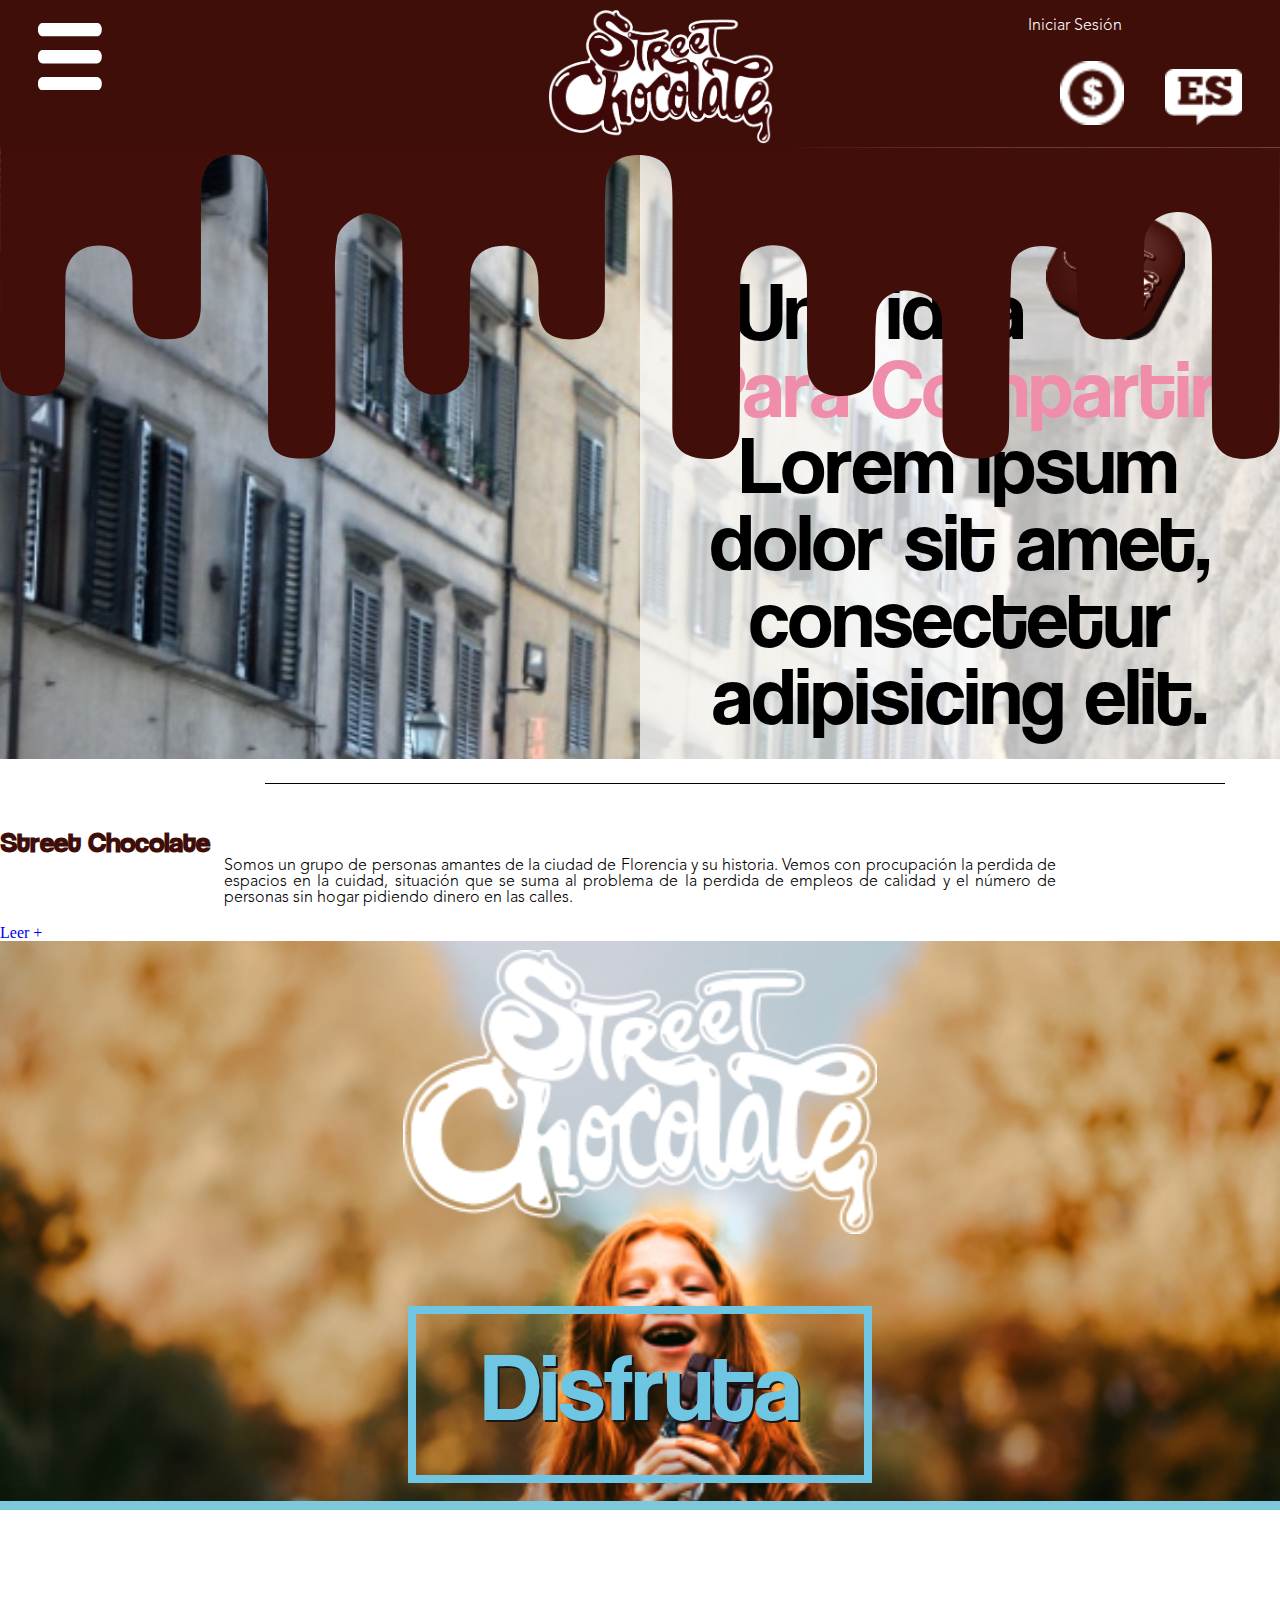
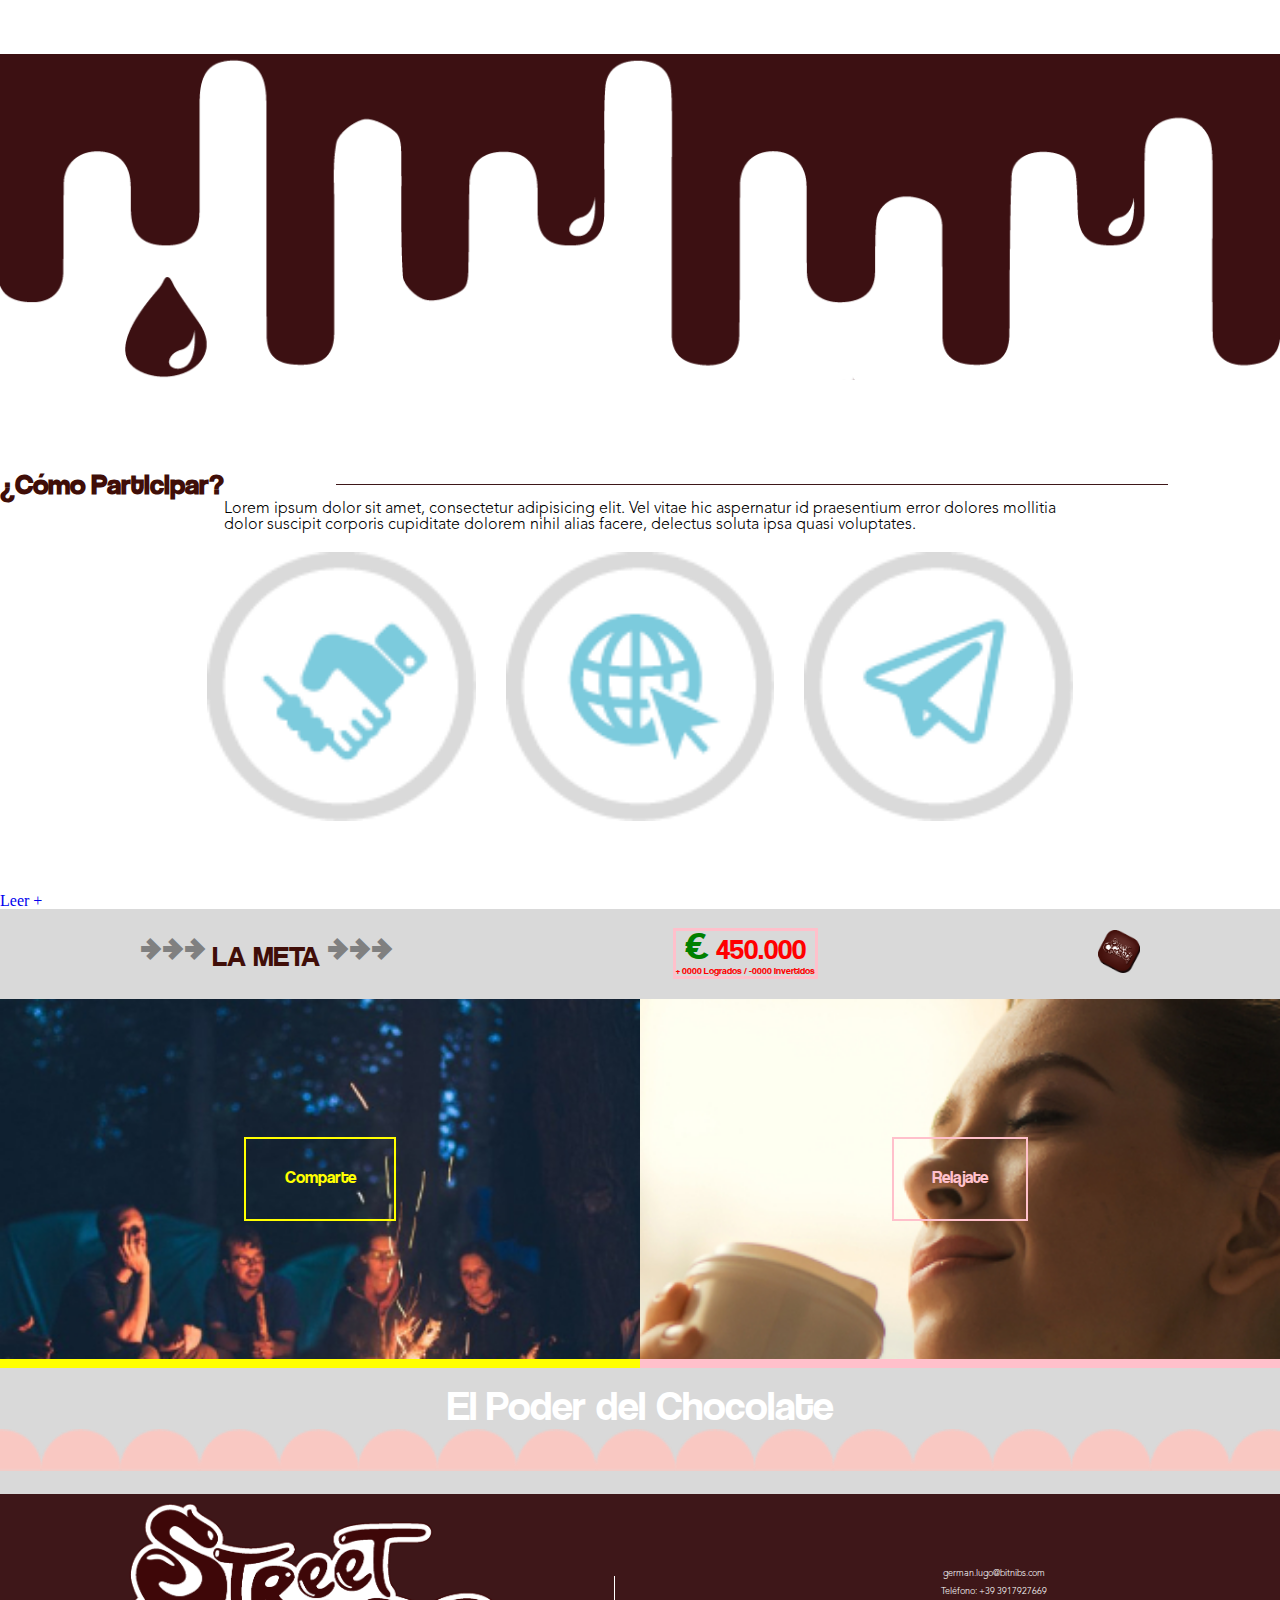
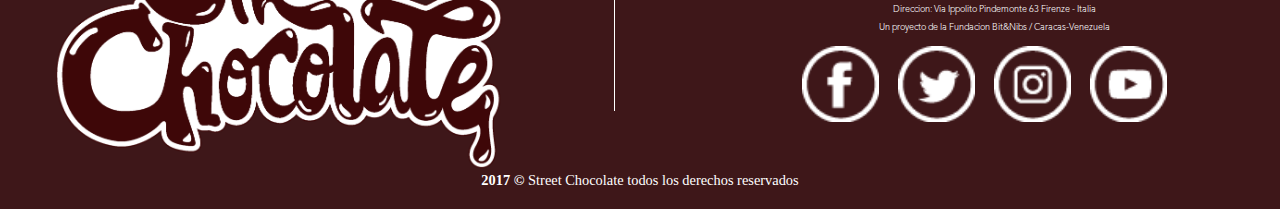
<file: index.html>
<!DOCTYPE html>
<html lang="es">
<head>
	<meta name="viewport" content="width=device-width, initial-scale=1.0">
	<meta charset="UTF-8">
	<link rel="stylesheet" type="text/css" href="./styles/reset.css">
	<link rel="stylesheet" type="text/css" href="./styles/default.css">
	<title>Street Chocolate - Delicious Way</title>
	<script src="https://ajax.googleapis.com/ajax/libs/jquery/3.2.1/jquery.min.js"></script>
</head>
<body>
	<header>
		<div class="hidden">
			<div id="chocolate_bar">
				<div class="x_close">
					<img src="icons/SC_Web_Home-x.png" alt="">
				</div>
				<div id="home_ensamble">
					<img src="icons/SC_Web_Home-11.png" alt="Icon home"><p>Home</p>
				</div>
			</div>
			<div id="menu">
				<ul>
					<li><a href="street_chocolate.html"><img src="icons/SC_who_are_we_brown.png" alt="">Street Chocolate</a></li>
					<li><a href="take_part.html"><img src="icons/SC_take_part_brown.png" alt="">¿C&oacute;mo Participar?</a></li>
					<li><a href="transparency.html"><img src="icons/StreetChocolate_asociarse_marron.png" alt="">Transparencia</a></li>
					<li><a href="revenue.html"><img src="icons/StreetChocolate_beneficios_marron.png" alt="">Beneficios</a></li>
					<li><a href="gallery.html"><img src="icons/StreetChocolate_Galeria_marron.png" alt="">Galer&iacute;a</a></li>
					<li><a href="products.html"><img src="icons/StreetChocolate_Prodcutos_Marron.png" alt="">Productos</a></li>
				</ul>
			</div>
		</div>
		<div>
			<img id="hamburger" src="icons/hamburger.png" alt="Menu">
		</div>
		<div>
		<img id="logo" src="icons/logo.png" alt="Logo">
		</div>
		<div class="right_nav">
		<p>Iniciar Sesi&oacute;n</p>
		<img id="dollar" src="icons/white_dollar.png" alt="White Dollar Sign">
		<img id="language_tag" src="icons/white_ES.png" alt="Sign for Spanish language">
		</div>
	</header>
	<img class="dropping" src="icons/melted.svg" alt="Melted Chocolate">
	<main>
		<section id="sec1">
			<div id="background_sec1">
				<div id="top_art">
					<aside id="left_aside1"></aside>
					<aside id="right_aside1">
						<div id="text_1">
							<p>Una idea  <img src="./icons/SC_Square.png" alt="Chocolate Square"></p>
							<p id="line2">Para Compartir</p>
							<p class="a_l_i_black">Lorem ipsum dolor sit amet, consectetur  adipisicing elit.</p>
						</div>
					</aside>
				</div>

				<article class="art_std">
					<h2>Street Chocolate</h2>
					<div class="art_line"></div>
					<p>Somos un grupo de personas amantes de la ciudad de Florencia y su historia. Vemos con procupaci&oacute;n la perdida de espacios en la cuidad, situaci&oacute;n que se suma al problema de la perdida de empleos de calidad y el n&uacute;mero de personas sin hogar pidiendo dinero en las calles.</p>
				</article>

			</div>

				<a href="take_part.html"><div id="yellow_square"><p>Leer +</p></div></a>

				<footer class="one_pic">
						<img src="icons/SC_whitelogo.png" alt="Street Chocolate logo">
						<p class="c">Disfruta</p>
				</footer>

				<div class="blue_line"></div>

				<div class="brown_banner">

					<div id="white_border">
						<p class="a_h">Te Necesitamos</p>
						<p class="a_l_i">Para formar parte de nuestro proyecto</p>
					</div>

					<div class="center">
						<p class="a_h">¿Interesado?</p>
						<img id="arrow_1" src="./icons/SC_Web_Home-06.png" alt="Arrow to botton">
					</div>

				</div>
				<img class="dropping" src="icons/SC_Web_Home-19b.png" style="position: relative" alt="Melted Chocolate">

		</section>
		<section>
			<article class="art_std">
				<h2 >¿C&oacute;mo Participar?</h2>
				<div class="line"></div>
				<p class="text_block">Lorem ipsum dolor sit amet, consectetur adipisicing elit. Vel vitae hic aspernatur id praesentium error dolores mollitia dolor suscipit corporis cupiditate dolorem nihil alias facere, delectus soluta ipsa quasi voluptates.</p>
			</article>
			<div class="big_icons">
				<img src="icons/SC_work_together.png" alt="">
				<img src="icons/SC_blue_world.png" alt="">
				<img src="icons/SC_Telegram.png" alt="">
			</div>

			<a href="take_part.html"><div id="blue_square"><p>Leer +</p></div></a>

			<div class="target">
				<div>
					<p style="margin: auto"> <span class="arrows">>>></span> LA META <span class="arrows">>>></span> </p>
				</div>
				<div class="target_status">
					<p id="goal"><span>€</span> 450.000</p>
					<p id="goal_status">+ 0000 Logrados / -0000 Invertidos</p>
					</div>
					<div>
						<img src="icons/SC_Square.png" alt="">
					</div>
			</div>

			<div id="container_sec2">
				<div id="left_aside2">
					<p id="letrero_y">Comparte</p>
				</div>
				<div id="right_aside2">
					<p id="letrero_p">Relajate</p>
				</div>
			</div>

			<div id="seg_cont">
				<div id="seg_y"></div>
				<div id="seg_p"></div>
			</div>

			<footer id="foot_sec2">
				<p>El Poder del Chocolate</p>
				<img class="pinkhills" src="icons/StreetChocolate_Iconos_v4-06.png" alt="">
			</footer>

		</section>


		<footer class="foot_sec3">
			<div id="container_last_foot">
				<div class="cont_logo">
					<img id="logo_foot" src="./icons/logo.png" alt="Logo">
				</div>
				<div id="line_v"></div>
				<div id="social_icons">
					<p id="email">german.lugo@bitnibs.com</p>
					<p id="telf">Tel&eacute;fono: +39 3917927669</p>
					<p id="address">Direccion: Via Ippolito Pindemonte 63 Firenze - Italia</p>
					<p id="management">Un proyecto de la Fundacion Bit&amp;Nibs / Caracas-Venezuela</p>
					<div class="ico_cont">
						<img class="social_icon" src="./icons/SC_Web_Home-07.png" alt="">
					</div>
					<div class="ico_cont">
						<img class="social_icon" src="./icons/SC_Web_Home-08.png" alt="">
					</div>
					<div class="ico_cont">
						<img class="social_icon" src="./icons/SC_Web_Home-09.png" alt="">
					</div>
					<div class="ico_cont">
						<img class="social_icon" src="./icons/SC_Web_Home-10.png" alt="">
					</div>
				</div>
			</div>
			<p><strong>2017 &#169;</strong> Street Chocolate todos los derechos reservados</p>
		</footer>
	</main>
	<script type="text/javascript">
		$(document).ready(function(){
			$("#hamburger").click(function(){
				$(".hidden").slideToggle("slow");
			});
			$(".x_close").click(function(){
				$(".hidden").slideUp("fast");
			});
		});
	</script>
</body>
</html>
</file>
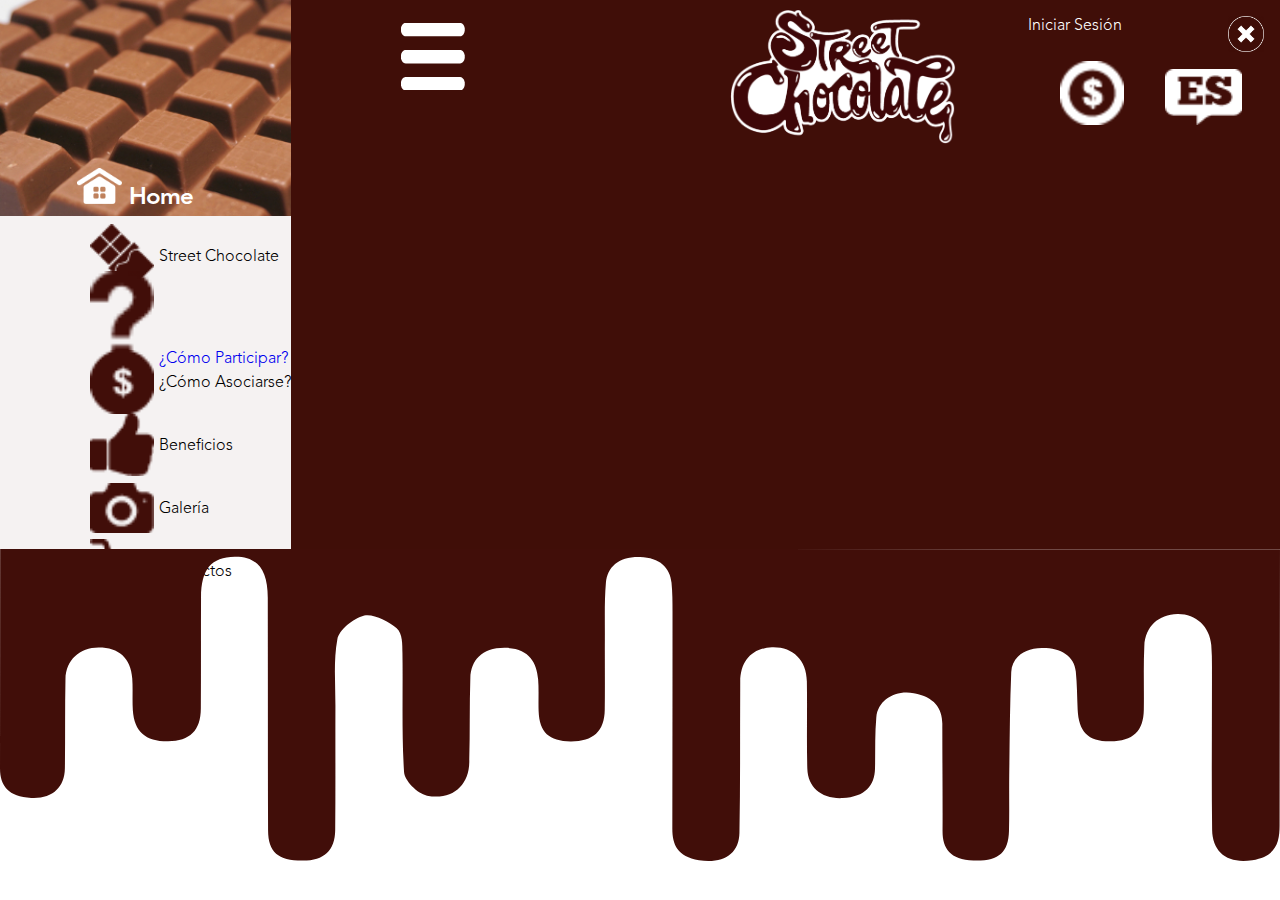
<file: be_a_partner.html>
<!DOCTYPE html>
<html lang="es">
<head>
	<meta name="viewport" content="width=device-width, initial-scale=1.0">
	<meta charset="UTF-8">
	<link rel="stylesheet" type="text/css" href="./styles/reset.css">
	<link rel="stylesheet" type="text/css" href="./styles/default.css">
	<title>Street Chocolate - Delicious Way</title>
	<script src="https://ajax.googleapis.com/ajax/libs/jquery/3.2.1/jquery.min.js"></script>
</head>
<body>
		<header>
		<div id="hidden">
			<div id="chocolate_bar">
				<div class="x_close">
					<img src="icons/SC_Web_Home-x.png" alt="">
				</div>
				<div id="home_ensamble">
					<img src="icons/SC_Web_Home-11.png" alt="Icon home"><p>Home</p>
				</div>
			</div>
			<div id="menu">
				<ul>
					<li><img src="icons/SC_who_are_we_brown.png" alt="">Street Chocolate</li>
					<li><a href="participar.html"><img src="icons/SC_take_part_brown.png" alt="">¿C&oacute;mo Participar?</a></li>
					<li><img src="icons/StreetChocolate_asociarse_marron.png" alt="">¿C&oacute;mo Asociarse?</li>
					<li><img src="icons/StreetChocolate_beneficios_marron.png" alt="">Beneficios</li>
					<li><img src="icons/StreetChocolate_Galeria_marron.png" alt="">Galer&iacute;a</li>
					<li><img src="icons/StreetChocolate_Prodcutos_Marron.png" alt="">Productos</li>
				</ul>
			</div>
		</div>
		<div>
			<img id="hamburger" src="icons/hamburger.png" alt="Menu">
		</div>
		<div>
		<img id="logo" src="icons/logo.png" alt="Logo">
		</div>
		<div class="right_nav">
		<p>Iniciar Sesi&oacute;n</p>
		<img id="dollar" src="icons/white_dollar.png" alt="White Dollar Sign">
		<img id="language_tag" src="icons/white_ES.png" alt="Sign for Spanish language">
		</div>
	</header>
	<img class="dropping" src="icons/melted.svg" alt="Melted Chocolate">
	<main>
		
	</main>
	<script type="text/javascript">
		$(document).ready(function(){
			$("#hamburger").click(function(){
				$(".hidden").slideToggle("slow");
			});
			$(".x_close").click(function(){
				$(".hidden").slideUp("fast");
			});
		});
	</script>
</body>
</html>
</file>
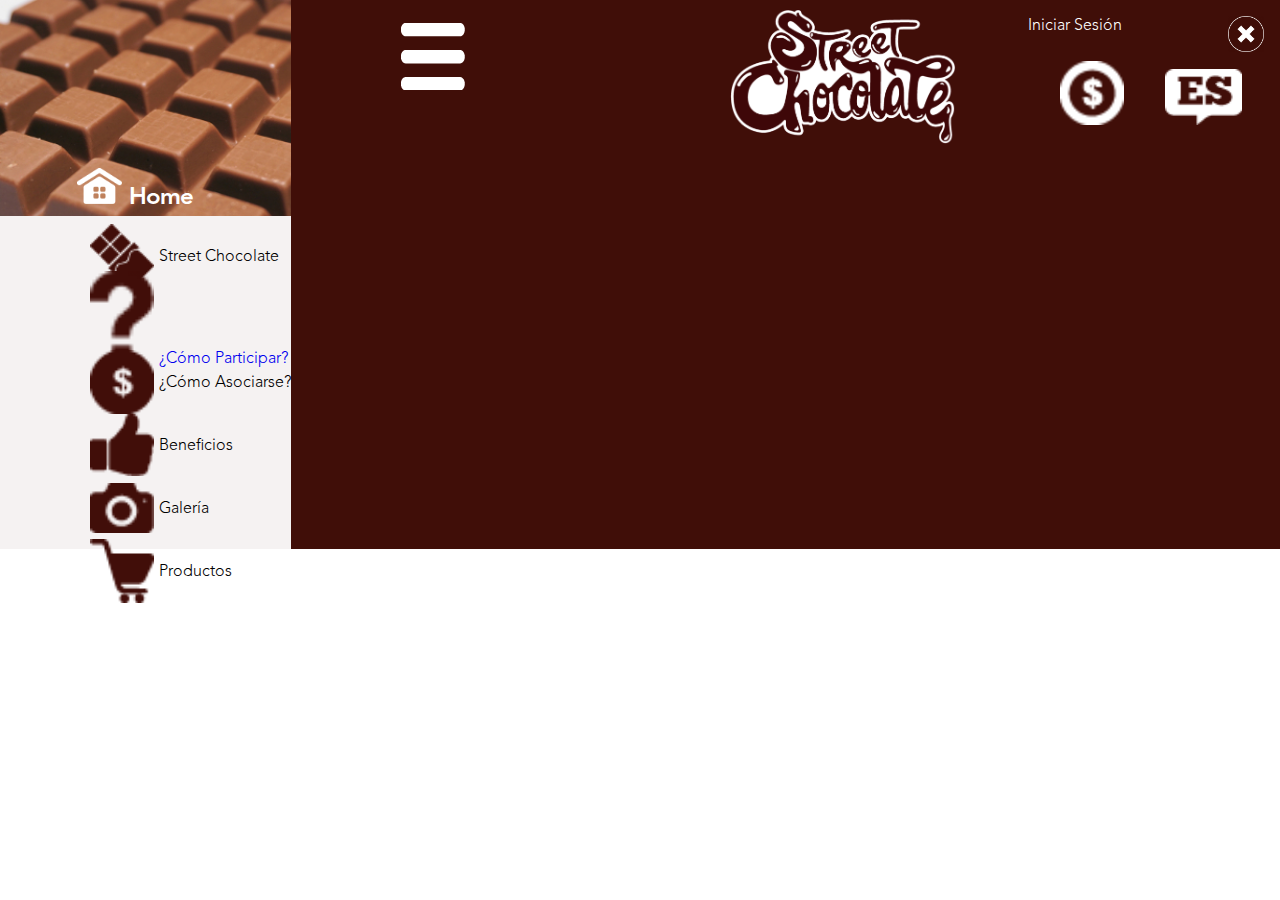
<file: benefits.html>
<!DOCTYPE html>
<html lang="es">
<head>
	<meta name="viewport" content="width=device-width, initial-scale=1.0">
	<meta charset="UTF-8">
	<link rel="stylesheet" type="text/css" href="./styles/reset.css">
	<link rel="stylesheet" type="text/css" href="./styles/default.css">
	<title>Street Chocolate - Delicious Way</title>
	<script src="https://ajax.googleapis.com/ajax/libs/jquery/3.2.1/jquery.min.js"></script>
</head>
<body>
		<header>
		<div id="hidden">
			<div id="chocolate_bar">
				<div class="x_close">
					<img src="icons/SC_Web_Home-x.png" alt="">
				</div>
				<div id="home_ensamble">
					<img src="icons/SC_Web_Home-11.png" alt="Icon home"><p>Home</p>
				</div>
			</div>
			<div id="menu">
				<ul>
					<li><img src="icons/StreetChocolate_quienes somos_Marron.png" alt="">Street Chocolate</li>
					<li><a href="participar.html"><img src="icons/StreetChocolate_Como participar_Marron.png" alt="">¿C&oacute;mo Participar?</a></li>
					<li><img src="icons/StreetChocolate_asociarse_marron.png" alt="">¿C&oacute;mo Asociarse?</li>
					<li><img src="icons/StreetChocolate_beneficios_marron.png" alt="">Beneficios</li>
					<li><img src="icons/StreetChocolate_Galeria_marron.png" alt="">Galer&iacute;a</li>
					<li><img src="icons/StreetChocolate_Prodcutos_Marron.png" alt="">Productos</li>
				</ul>
			</div>
		</div>
		<div>
			<img id="hamburger" src="icons/hamburger.png" alt="Menu">
		</div>
		<div>
		<img id="logo" src="icons/logo.png" alt="Logo">
		</div>
		<div class="right_nav">
		<p>Iniciar Sesi&oacute;n</p>
		<img id="dollar" src="icons/white_dollar.png" alt="White Dollar Sign">
		<img id="language_tag" src="icons/white_ES.png" alt="Sign for Spanish language">
		</div>
	</header>
	<main>
		
	</main>
	<script type="text/javascript">
		$(document).ready(function(){
			$("#hamburger").click(function(){
				$("#hidden").slideToggle("slow");
			});
			$(".x_close").click(function(){
				$("#hidden").slideUp("fast");
			});
		});
	</script>
</body>
</html>
</file>
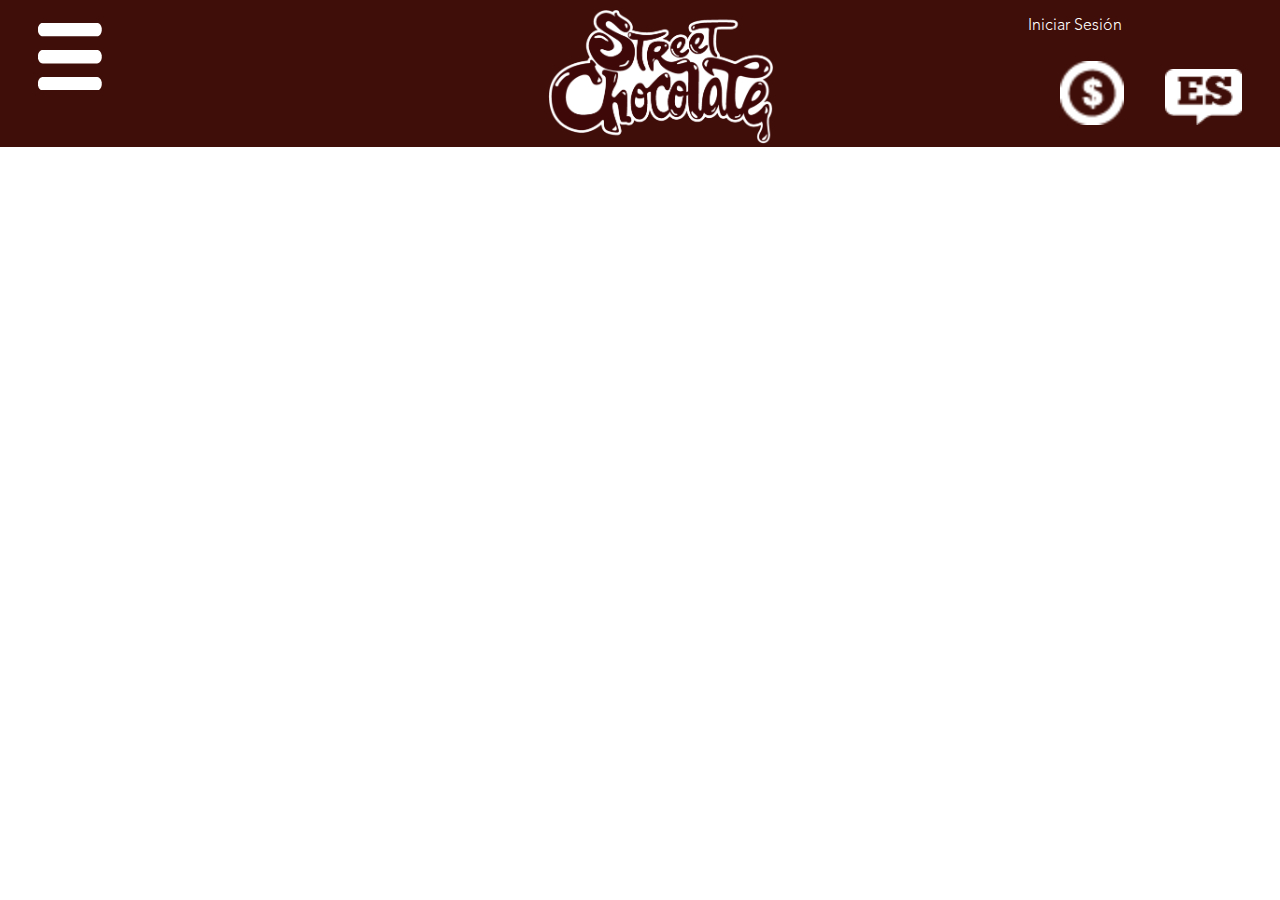
<file: gallery.html>
<!DOCTYPE html>
<html lang="es">
<head>
	<meta name="viewport" content="width=device-width, initial-scale=1.0">
	<meta charset="UTF-8">
	<link rel="stylesheet" type="text/css" href="./styles/reset.css">
	<link rel="stylesheet" type="text/css" href="./styles/default.css">
	<title>Street Chocolate - Delicious Way</title>
	<script src="https://ajax.googleapis.com/ajax/libs/jquery/3.2.1/jquery.min.js"></script>
</head>
<body>
		<header>
		<div class="hidden">
			<div id="chocolate_bar">
				<div class="x_close">
					<img src="icons/SC_Web_Home-x.png" alt="">
				</div>
				<div id="home_ensamble">
					<img src="icons/SC_Web_Home-11.png" alt="Icon home"><p>Home</p>
				</div>
			</div>
			<div id="menu">
				<ul>
					<li><img src="icons/SC_who_are_we_brown.png" alt="">Street Chocolate</li>
					<li><a href="participar.html"><img src="icons/SC_take_part_brown.png" alt="">¿C&oacute;mo Participar?</a></li>
					<li><img src="icons/StreetChocolate_asociarse_marron.png" alt="">¿C&oacute;mo Asociarse?</li>
					<li><img src="icons/StreetChocolate_beneficios_marron.png" alt="">Beneficios</li>
					<li><img src="icons/StreetChocolate_Galeria_marron.png" alt="">Galer&iacute;a</li>
					<li><img src="icons/StreetChocolate_Prodcutos_Marron.png" alt="">Productos</li>
				</ul>
			</div>
		</div>
		<div>
			<img id="hamburger" src="icons/hamburger.png" alt="Menu">
		</div>
		<div>
		<img id="logo" src="icons/logo.png" alt="Logo">
		</div>
		<div class="right_nav">
		<p>Iniciar Sesi&oacute;n</p>
		<img id="dollar" src="icons/white_dollar.png" alt="White Dollar Sign">
		<img id="language_tag" src="icons/white_ES.png" alt="Sign for Spanish language">
		</div>
	</header>
	<main>
		
	</main>
	<script type="text/javascript">
		$(document).ready(function(){
			$("#hamburger").click(function(){
				$(".hidden").slideToggle("slow");
			});
			$(".x_close").click(function(){
				$(".hidden").slideUp("fast");
			});
		});
	</script>
</body>
</html>
</file>
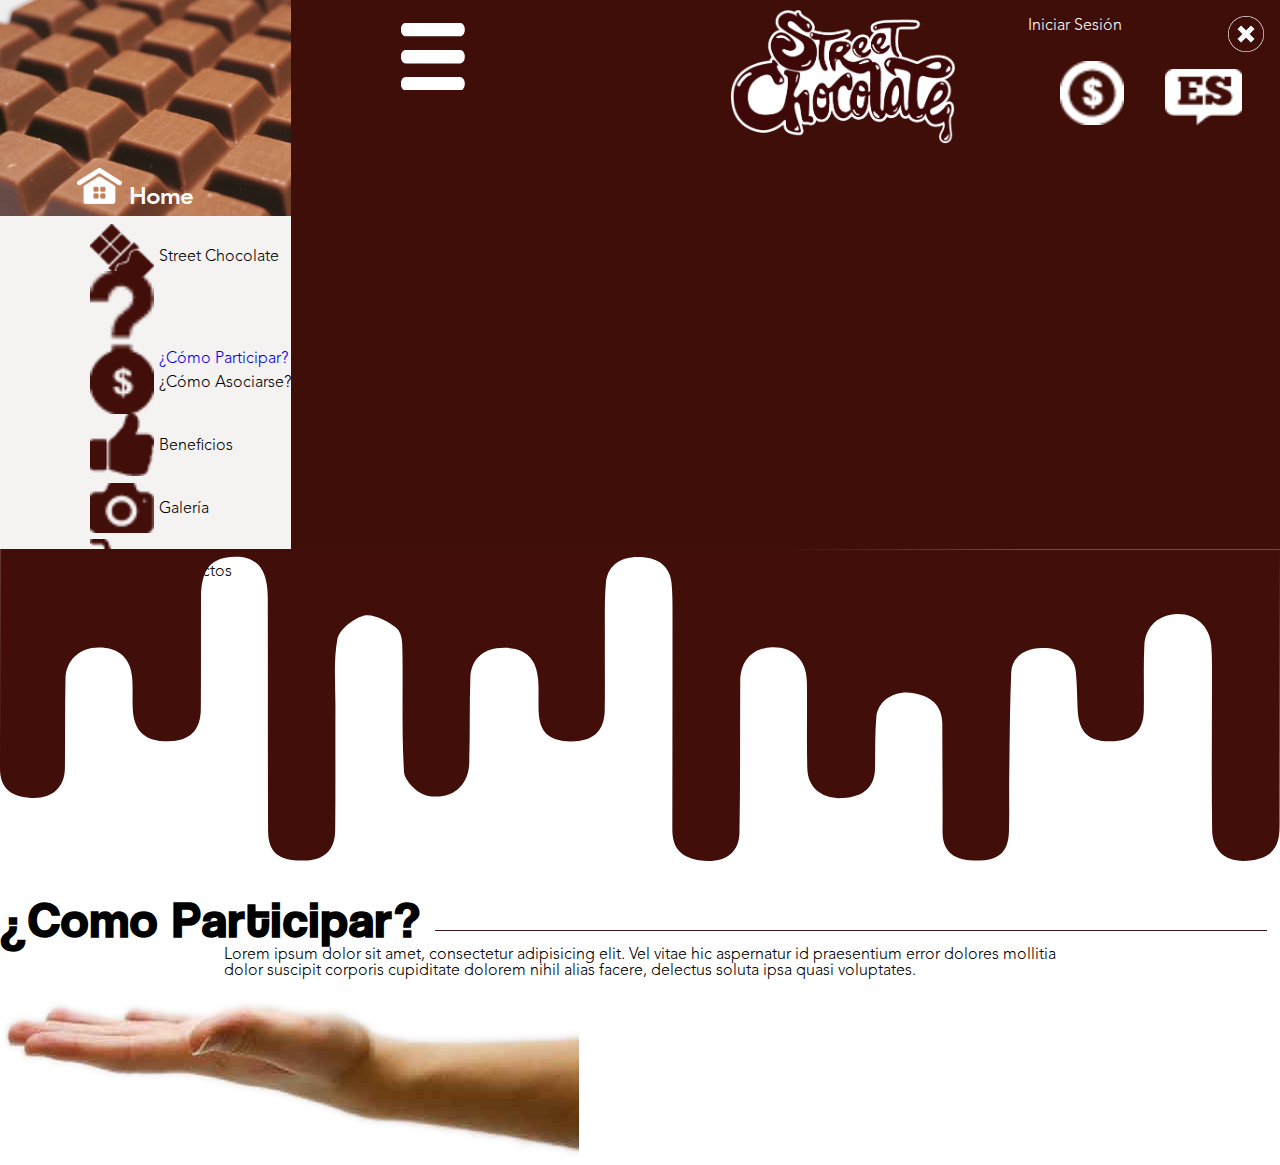
<file: participar.html>
<!DOCTYPE html>
<html lang="es">
<head>
	<meta name="viewport" content="width=device-width, initial-scale=1.0">
	<meta charset="UTF-8">
	<link rel="stylesheet" type="text/css" href="./styles/reset.css">
	<link rel="stylesheet" type="text/css" href="./styles/default.css">
	<link rel="stylesheet" type="text/css" href="./styles/street_chocolate.css">
	<title>Street Chocolate - Delicious Way</title>
	<script src="https://ajax.googleapis.com/ajax/libs/jquery/3.2.1/jquery.min.js"></script>
</head>
<body>
		<header>
		<div id="hidden">
			<div id="chocolate_bar">
				<div class="x_close">
					<img src="icons/SC_Web_Home-x.png" alt="">
				</div>
				<div id="home_ensamble">
					<img src="icons/SC_Web_Home-11.png" alt="Icon home"><p>Home</p>
				</div>
			</div>
			<div id="menu">
				<ul>
					<li><img src="icons/StreetChocolate_quienes somos_Marron.png" alt="">Street Chocolate</li>
					<li><a href="participar.html"><img src="icons/StreetChocolate_Como participar_Marron.png" alt="">¿C&oacute;mo Participar?</a></li>
					<li><img src="icons/StreetChocolate_asociarse_marron.png" alt="">¿C&oacute;mo Asociarse?</li>
					<li><img src="icons/StreetChocolate_beneficios_marron.png" alt="">Beneficios</li>
					<li><img src="icons/StreetChocolate_Galeria_marron.png" alt="">Galer&iacute;a</li>
					<li><img src="icons/StreetChocolate_Prodcutos_Marron.png" alt="">Productos</li>
				</ul>
			</div>
		</div>
		<div>
		<img id="hamburger" src="icons/hamburger.png" alt="Menu">
		</div>
		<div>
		<img id="logo" src="icons/logo.png" alt="Logo">
		</div>
		<div class="right_nav">
		<p>Iniciar Sesi&oacute;n</p>
		<img id="dollar" src="icons/white_dollar.png" alt="White Dollar Sign">
		<img id="language_tag" src="icons/white_ES.png" alt="Sign for Spanish language">
		</div>
	</header>
		<img class="dropping" src="icons/melted.svg" alt="Melted Chocolate">
	<main>
		<section>
			<article id="art_sec2">
				<h1 id="who2">¿Como Participar?</h1>
				<div class="line"></div>
				<p class="text_block" id="who_text">Lorem ipsum dolor sit amet, consectetur adipisicing elit. Vel vitae hic aspernatur id praesentium error dolores mollitia dolor suscipit corporis cupiditate dolorem nihil alias facere, delectus soluta ipsa quasi voluptates.</p>
			</article>
			<div id="mano"><img src="./images/img6.jpg" alt="">
			</div>
		</section>
	</main>
	<script type="text/javascript">
		$(document).ready(function(){
			$("#hamburger").click(function(){
				$("#hidden").slideToggle("slow");
			});
			$(".x_close").click(function(){
				$("#hidden").slideUp("fast");
			});
		});	
	</script>
</body>
</html>
</file>
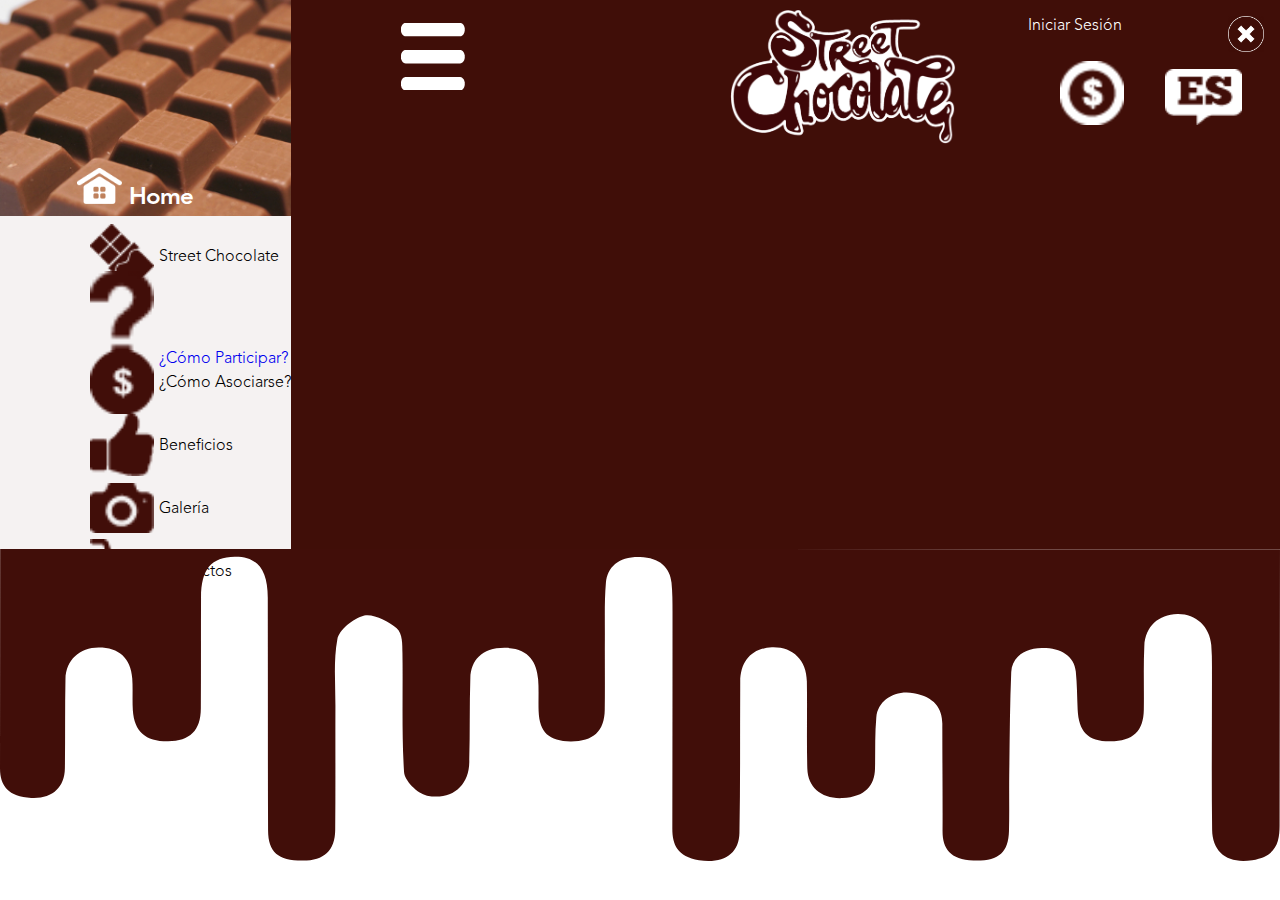
<file: products.html>
<!DOCTYPE html>
<html lang="es">
<head>
	<meta name="viewport" content="width=device-width, initial-scale=1.0">
	<meta charset="UTF-8">
	<link rel="stylesheet" type="text/css" href="./styles/reset.css">
	<link rel="stylesheet" type="text/css" href="./styles/default.css">
	<title>Street Chocolate - Delicious Way</title>
	<script src="https://ajax.googleapis.com/ajax/libs/jquery/3.2.1/jquery.min.js"></script>
</head>
<body>
		<header>
		<div id="hidden">
			<div id="chocolate_bar">
				<div class="x_close">
					<img src="icons/SC_Web_Home-x.png" alt="">
				</div>
				<div id="home_ensamble">
					<img src="icons/SC_Web_Home-11.png" alt="Icon home"><p>Home</p>
				</div>
			</div>
			<div id="menu">
				<ul>
					<li><img src="icons/StreetChocolate_quienes somos_Marron.png" alt="">Street Chocolate</li>
					<li><a href="participar.html"><img src="icons/StreetChocolate_Como participar_Marron.png" alt="">¿C&oacute;mo Participar?</a></li>
					<li><img src="icons/StreetChocolate_asociarse_marron.png" alt="">¿C&oacute;mo Asociarse?</li>
					<li><img src="icons/StreetChocolate_beneficios_marron.png" alt="">Beneficios</li>
					<li><img src="icons/StreetChocolate_Galeria_marron.png" alt="">Galer&iacute;a</li>
					<li><img src="icons/StreetChocolate_Prodcutos_Marron.png" alt="">Productos</li>
				</ul>
			</div>
		</div>
		<div>
			<img id="hamburger" src="icons/hamburger.png" alt="Menu">
		</div>
		<div>
		<img id="logo" src="icons/logo.png" alt="Logo">
		</div>
		<div class="right_nav">
		<p>Iniciar Sesi&oacute;n</p>
		<img id="dollar" src="icons/white_dollar.png" alt="White Dollar Sign">
		<img id="language_tag" src="icons/white_ES.png" alt="Sign for Spanish language">
		</div>
	</header>
	<img class="dropping" src="icons/melted.svg" alt="Melted Chocolate">
	<main>
		
	</main>
	<script type="text/javascript">
		$(document).ready(function(){
			$("#hamburger").click(function(){
				$("#hidden").slideToggle("slow");
			});
			$(".x_close").click(function(){
				$("#hidden").slideUp("fast");
			});
		});
	</script>
</body>
</html>
</file>
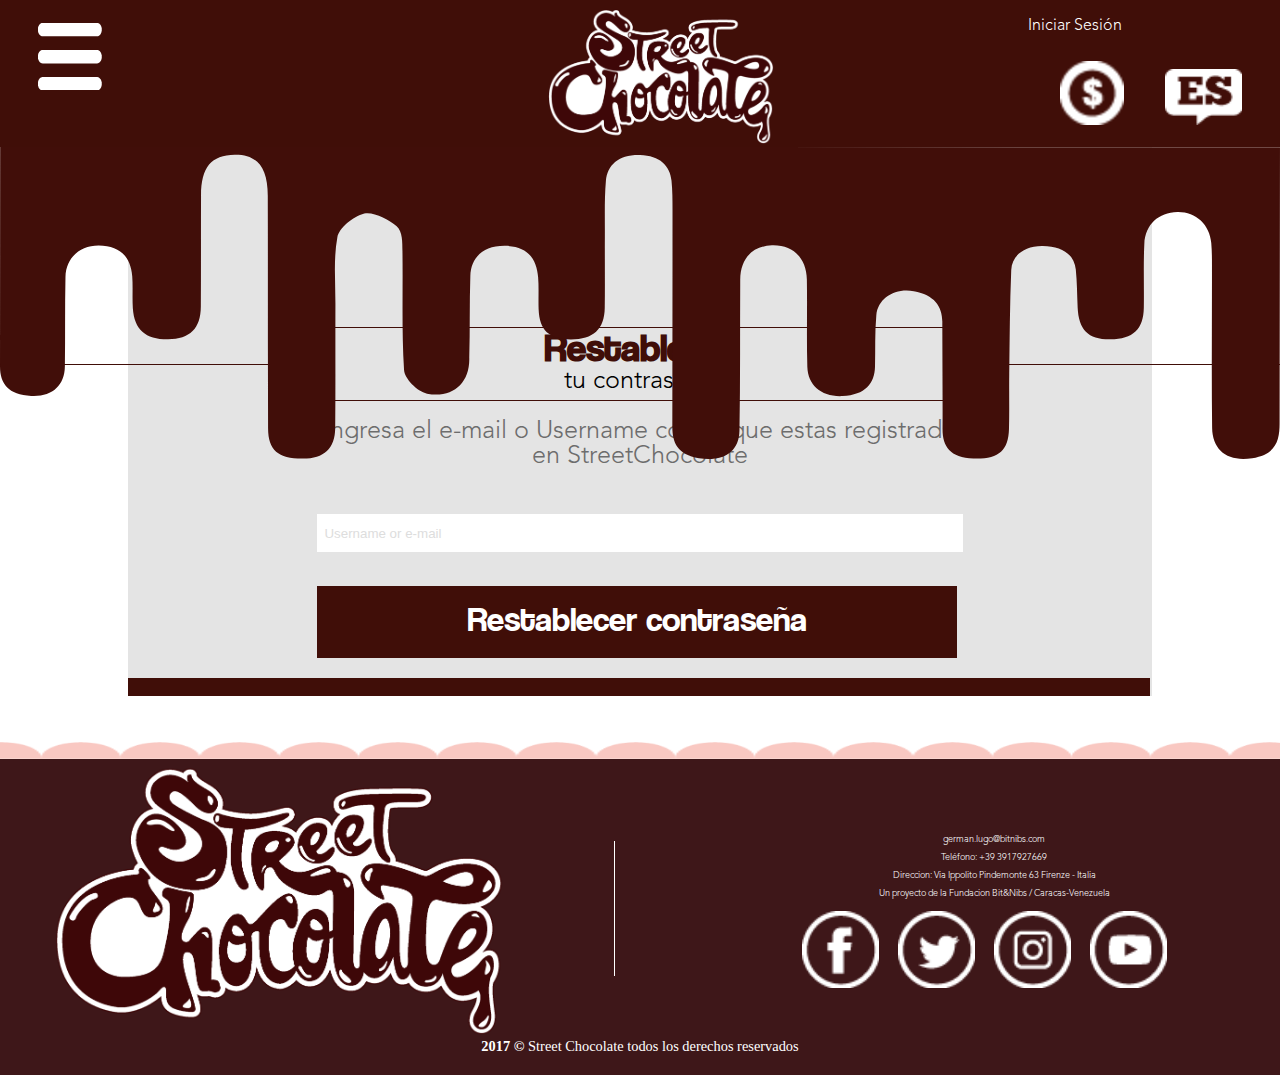
<file: recovery.html>
<!DOCTYPE html>
<html lang="es">
	<head>
		<meta name="viewport" content="width=device-width, initial-scale=1.0">
		<meta charset="UTF-8">
		<link rel="stylesheet" type="text/css" href="./styles/reset.css">
		<link rel="stylesheet" type="text/css" href="./styles/default.css">
		<link rel="stylesheet" type="text/css" href="./styles/recovery.css">
		<title>Street Chocolate - Delicious Way</title>
		<script src="https://ajax.googleapis.com/ajax/libs/jquery/3.2.1/jquery.min.js"></script>
	</head>
	<body>
		<header>
			<div class="hidden">
				<div id="chocolate_bar">
					<div class="x_close">
						<img src="icons/SC_Web_Home-x.png" alt="">
					</div>
					<div id="home_ensamble">
						<img src="icons/SC_Web_Home-11.png" alt="Icon home"><p>Home</p>
					</div>
				</div>
				<div id="menu">
					<ul>
						<li><a href="street_chocolate.html"><img src="icons/SC_who_are_we_brown.png" alt="">Street Chocolate</a></li>
						<li><a href="take_part.html"><img src="icons/SC_take_part_brown.png" alt="">¿C&oacute;mo Participar?</a></li>
						<li><a href="transparency.html"><img src="icons/StreetChocolate_asociarse_marron.png" alt="">Transparencia</a></li>
						<li><a href="revenue.html"><img src="icons/StreetChocolate_beneficios_marron.png" alt="">Beneficios</a></li>
						<li><a href="gallery.html"><img src="icons/StreetChocolate_Galeria_marron.png" alt="">Galer&iacute;a</a></li>
						<li><a href="products.html"><img src="icons/StreetChocolate_Prodcutos_Marron.png" alt="">Productos</a></li>
					</ul>
				</div>
			</div>
			<div>
				<img id="hamburger" src="icons/hamburger.png" alt="Menu">
			</div>
			<div>
			<img id="logo" src="icons/logo.png" alt="Logo">
			</div>
			<div class="right_nav">
			<p>Iniciar Sesi&oacute;n</p>
			<img id="dollar" src="icons/white_dollar.png" alt="White Dollar Sign">
			<img id="language_tag" src="icons/white_ES.png" alt="Sign for Spanish language">
			</div>
		</header>
		<img class="dropping" src="icons/melted.svg" alt="Melted Chocolate">
		<main>
			<section>
				<h1 class="hidded">Conectacte</h1>
				<div id="gray_block">

					<div id="dist"></div>

					<article class="art_spc">

						<div id="conect_cont">
							<div class="lt_line left"></div>
							<div id="conect">
								<h2>Restablecer</h2>
								<p>tu contraseña</p>
							</div>
							<div class="lt_line right"></div>
						</div>

						<div class="art_spc" id="forma">
							<span>Ingresa el e-mail o Username con el que estas registrado en StreetChocolate </span>
							<form id="formb" action="/action_page.php">
								<input id="rmail" name="user" type="email" placeholder="Username or e-mail">
								<br>
								<button type="submit" name="button_1"><span>Restablecer contraseña</span></button>
								<a id="reg" href="index.html"><p> . </p></a>
								<div id="brown_bottom_bar"></div>
							</form>
						</div>
					</article>

				</div> <!-- #gray_block -->


			</section>

				<footer class="foot_sec3">
					<img id="pinkhills" src="icons/StreetChocolate_Iconos_v4-06.png" alt="">
					<div id="container_last_foot">
						<div class="cont_logo">
							<img id="logo_foot" src="./icons/logo.png" alt="Logo">
						</div>
						<div id="line_v"></div>
						<div id="social_icons">
							<p id="email">german.lugo@bitnibs.com</p>
							<p id="telf">Tel&eacute;fono: +39 3917927669</p>
							<p id="address">Direccion: Via Ippolito Pindemonte 63 Firenze - Italia</p>
							<p id="management">Un proyecto de la Fundacion Bit&amp;Nibs / Caracas-Venezuela</p>
							<div class="ico_cont">
								<img class="social_icon" src="./icons/SC_Web_Home-07.png" alt="">
							</div>
							<div class="ico_cont">
								<img class="social_icon" src="./icons/SC_Web_Home-08.png" alt="">
							</div>
							<div class="ico_cont">
								<img class="social_icon" src="./icons/SC_Web_Home-09.png" alt="">
							</div>
							<div class="ico_cont">
								<img class="social_icon" src="./icons/SC_Web_Home-10.png" alt="">
							</div>
						</div>
					</div>
					<p><strong>2017 &#169;</strong> Street Chocolate todos los derechos reservados</p>
				</footer>

		</main>
		<script type="text/javascript">
			$(document).ready(function(){
				$("#hamburger").click(function(){
					$(".hidden").slideToggle("slow");
				});
				$(".x_close").click(function(){
					$(".hidden").slideUp("fast");
				});
			});
		</script>
	</body>
</html>
</file>
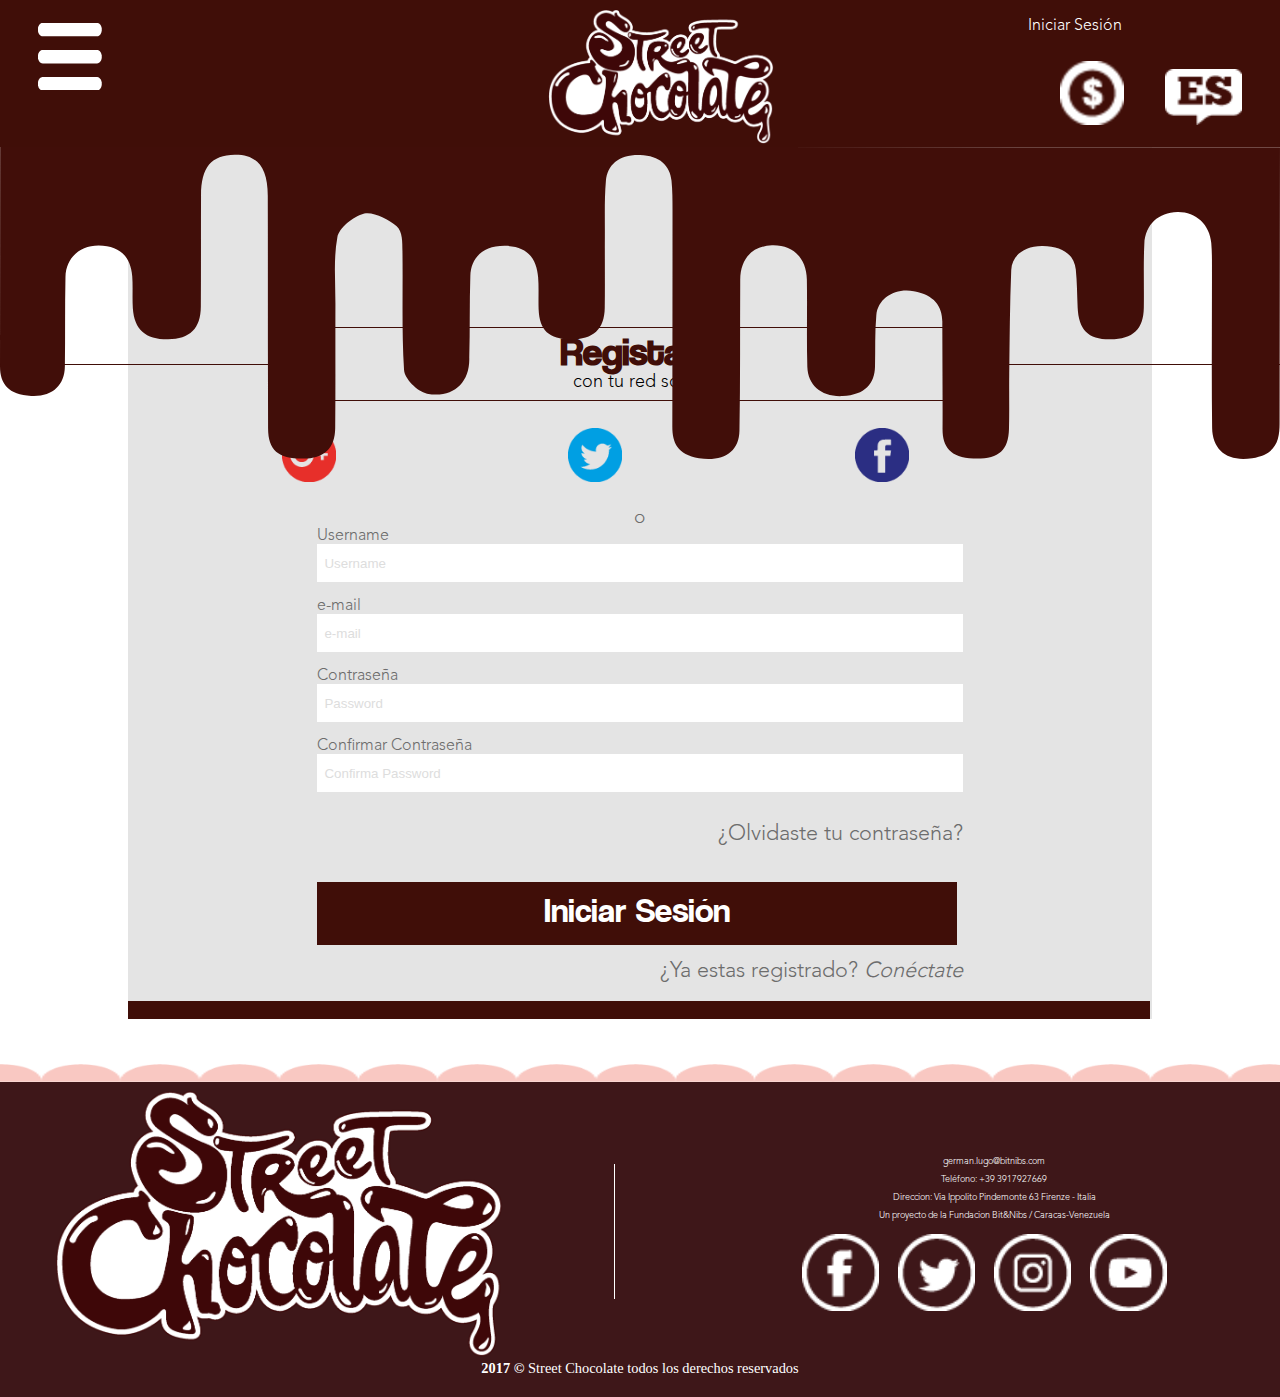
<file: register.html>
<!DOCTYPE html>
<html lang="es">
	<head>
		<meta name="viewport" content="width=device-width, initial-scale=1.0">
		<meta charset="UTF-8">
		<link rel="stylesheet" type="text/css" href="./styles/reset.css">
		<link rel="stylesheet" type="text/css" href="./styles/default.css">
		<link rel="stylesheet" type="text/css" href="./styles/register.css">
		<title>Street Chocolate - Delicious Way</title>
		<script src="https://ajax.googleapis.com/ajax/libs/jquery/3.2.1/jquery.min.js"></script>
	</head>
	<body>
		<header>
			<div class="hidden">
				<div id="chocolate_bar">
					<div class="x_close">
						<img src="icons/SC_Web_Home-x.png" alt="">
					</div>
					<div id="home_ensamble">
						<img src="icons/SC_Web_Home-11.png" alt="Icon home"><p>Home</p>
					</div>
				</div>
				<div id="menu">
					<ul>
						<li><a href="street_chocolate.html"><img src="icons/SC_who_are_we_brown.png" alt="">Street Chocolate</a></li>
						<li><a href="take_part.html"><img src="icons/SC_take_part_brown.png" alt="">¿C&oacute;mo Participar?</a></li>
						<li><a href="transparency.html"><img src="icons/StreetChocolate_asociarse_marron.png" alt="">Transparencia</a></li>
						<li><a href="revenue.html"><img src="icons/StreetChocolate_beneficios_marron.png" alt="">Beneficios</a></li>
						<li><a href="gallery.html"><img src="icons/StreetChocolate_Galeria_marron.png" alt="">Galer&iacute;a</a></li>
						<li><a href="products.html"><img src="icons/StreetChocolate_Prodcutos_Marron.png" alt="">Productos</a></li>
					</ul>
				</div>
			</div>
			<div>
				<img id="hamburger" src="icons/hamburger.png" alt="Menu">
			</div>
			<div>
			<img id="logo" src="icons/logo.png" alt="Logo">
			</div>
			<div class="right_nav">
			<p>Iniciar Sesi&oacute;n</p>
			<img id="dollar" src="icons/white_dollar.png" alt="White Dollar Sign">
			<img id="language_tag" src="icons/white_ES.png" alt="Sign for Spanish language">
			</div>
		</header>
		<img class="dropping" src="icons/melted.svg" alt="Melted Chocolate">
		<main>
			<section>
				<h1 class="hidded">Registrate</h1>
				<div id="gray_block">

					<div id="dist"></div>

					<article class="art_spc">

						<div id="conect_cont">
							<div class="lt_line left"></div>
							<div id="conect">
								<h2>Registate</h2>
								<p>con tu red social</p>
							</div>
							<div class="lt_line right"></div>
						</div>
		
						<div id="cont_icon">
							<div class="sngl_cont_icn">
								<img src="icons/G_plus.png" alt="Logo G +">
							</div>
							<div class="sngl_cont_icn">
								<img src="icons/tw_lg.png" alt="Logo twitter">
							</div>
							<div class="sngl_cont_icn">
								<img src="icons/fb_lg.png" alt="Facebook Logo">
							</div>
						</div>

						<div class="art_spc" id="forma">
							<span>o</span>
							<form id="formb" action="/action_page.php">
								<label for="user">Username</label>
								<input id="username" name="username" type="text" placeholder="Username">
								<br>
								<label for="user">e-mail</label>
								<input id="email_rg" name="email" type="email" placeholder="e-mail">
								<br>
								<label for="password">Contraseña</label>
								<input id="password" name="password" type="password" placeholder="Password">
								<br>
								<label for="Conf_password">Confirmar Contraseña</label>
								<input id="conf_password" name="conf_password" type="password" placeholder="Confirma Password">
								<br>
								<a href="recovery.html"><p>¿Olvidaste tu contraseña?</p></a>
								<button type="submit" name="button_1"><span>Iniciar Sesi&oacute;n</span></button>
								<a id="reg" href="index.html"><p>¿Ya estas registrado? <em>Con&eacute;ctate</em></p></a>
								<div id="brown_bottom_bar"></div>
							</form>
						</div>
					</article>

				</div> <!-- #gray_block -->


			</section>

				<footer class="foot_sec3">
					<img id="pinkhills" src="icons/StreetChocolate_Iconos_v4-06.png" alt="">
					<div id="container_last_foot">
						<div class="cont_logo">
							<img id="logo_foot" src="./icons/logo.png" alt="Logo">
						</div>
						<div id="line_v"></div>
						<div id="social_icons">
							<p id="email">german.lugo@bitnibs.com</p>
							<p id="telf">Tel&eacute;fono: +39 3917927669</p>
							<p id="address">Direccion: Via Ippolito Pindemonte 63 Firenze - Italia</p>
							<p id="management">Un proyecto de la Fundacion Bit&amp;Nibs / Caracas-Venezuela</p>
							<div class="ico_cont">
								<img class="social_icon" src="./icons/SC_Web_Home-07.png" alt="">
							</div>
							<div class="ico_cont">
								<img class="social_icon" src="./icons/SC_Web_Home-08.png" alt="">
							</div>
							<div class="ico_cont">
								<img class="social_icon" src="./icons/SC_Web_Home-09.png" alt="">
							</div>
							<div class="ico_cont">
								<img class="social_icon" src="./icons/SC_Web_Home-10.png" alt="">
							</div>
						</div>
					</div>
					<p><strong>2017 &#169;</strong> Street Chocolate todos los derechos reservados</p>
				</footer>

		</main>
		<script type="text/javascript">
			$(document).ready(function(){
				$("#hamburger").click(function(){
					$(".hidden").slideToggle("slow");
				});
				$(".x_close").click(function(){
					$(".hidden").slideUp("fast");
				});
			});
		</script>
	</body>
</html>
</file>
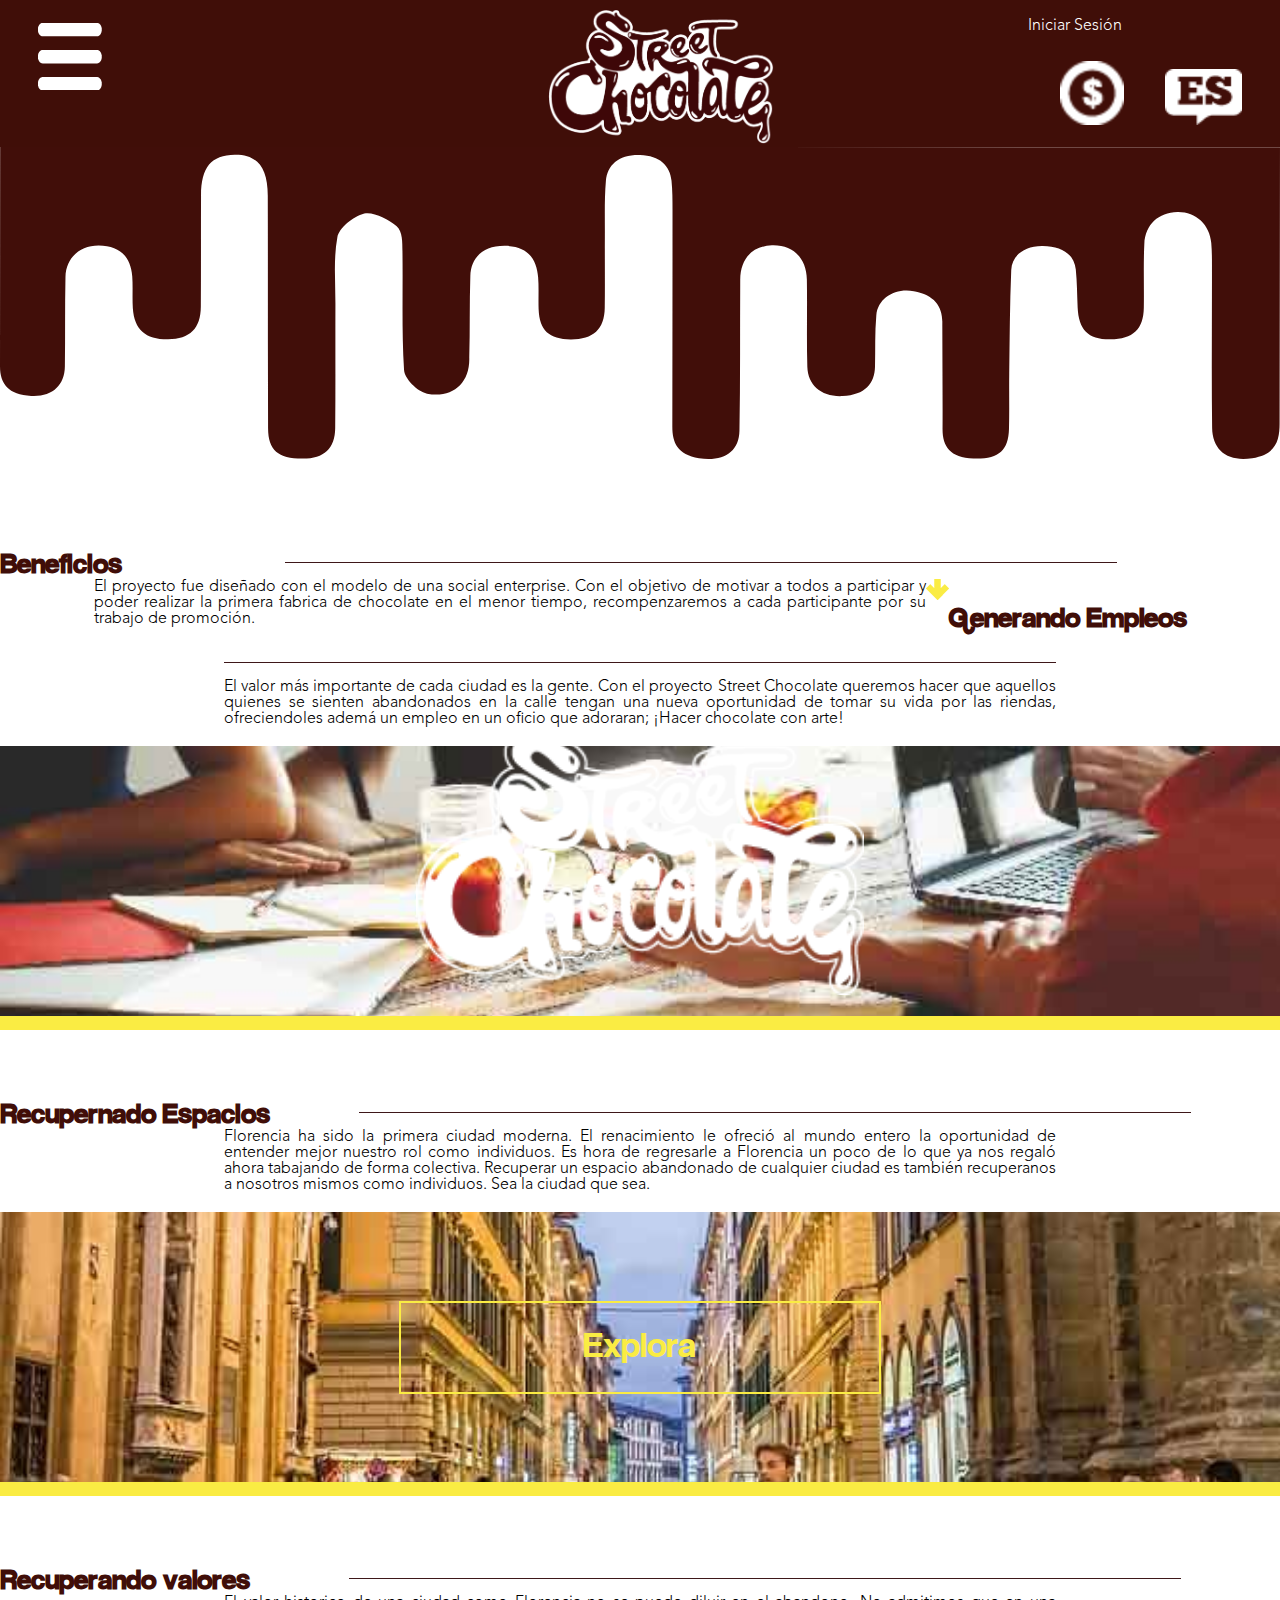
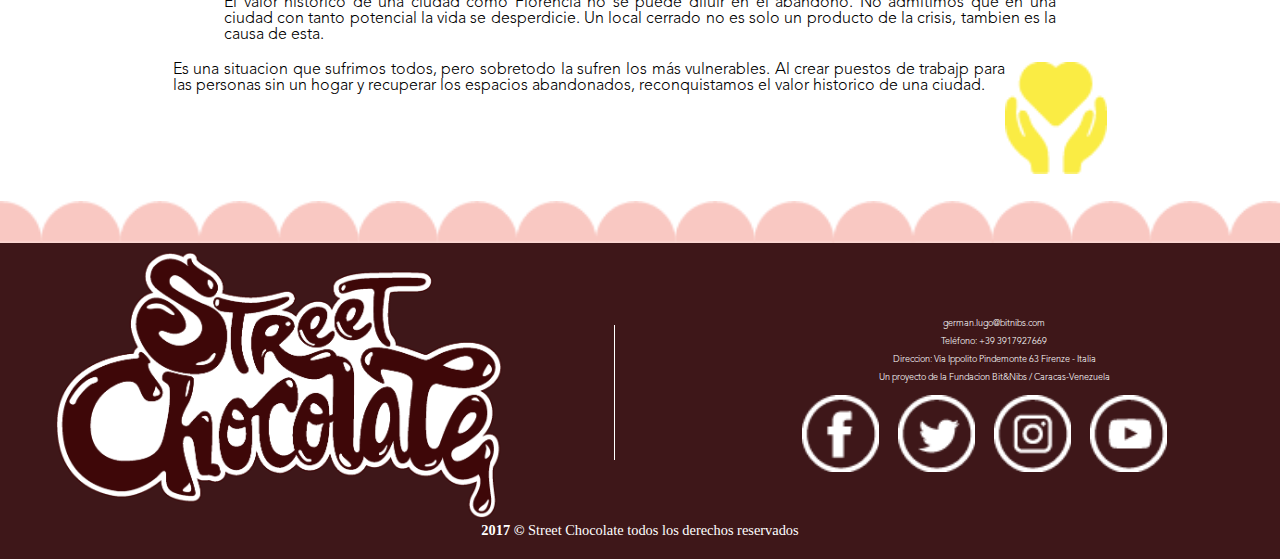
<file: revenue.html>
<!DOCTYPE html>
<html lang="es">
<head>
	<meta name="viewport" content="width=device-width, initial-scale=1.0">
	<meta charset="UTF-8">
	<link rel="stylesheet" type="text/css" href="./styles/reset.css">
	<link rel="stylesheet" type="text/css" href="./styles/default.css">
	<link rel="stylesheet" type="text/css" href="./styles/revenue.css">
	<title>Street Chocolate - Delicious Way</title>
	<script src="https://ajax.googleapis.com/ajax/libs/jquery/3.2.1/jquery.min.js"></script>
</head>
<body>
		<header>
		<div class="hidden">
			<div id="chocolate_bar">
				<div class="x_close">
					<img src="icons/SC_Web_Home-x.png" alt="">
				</div>
				<div id="home_ensamble">
					<a href="index.html"><img src="icons/SC_Web_Home-11.png" alt="Icon home"><p>Home</p></a>
				</div>
			</div>
			<div id="menu">
				<ul>
					<li><a href="street_chocolate.html"><img src="icons/StreetChocolate_quienes somos_Marron.png" alt="">Street Chocolate</a></li>
					<li><a href="take_part.html"><img src="icons/StreetChocolate_Como participar_Marron.png" alt="">¿C&oacute;mo Participar?</a></li>
					<li><a href="transparency.html"><img src="icons/StreetChocolate_asociarse_marron.png" alt="">Transparencia</a></li>
					<li><a href="revenue.html"><img src="icons/StreetChocolate_beneficios_marron.png" alt="">Beneficios</a></li>
					<li><a href="gallery.html"><img src="icons/StreetChocolate_Galeria_marron.png" alt="">Galer&iacute;a</a></li>
					<li><a href="products.html"><img src="icons/StreetChocolate_Prodcutos_Marron.png" alt="">Productos</a></li>
				</ul>
			</div>
		</div>
		<div>
		<img id="hamburger" src="icons/hamburger.png" alt="Menu">
		</div>
		<div>
		<img id="logo" src="icons/logo.png" alt="Logo">
		</div>
		<div class="right_nav">
		<p>Iniciar Sesi&oacute;n</p>
		<img id="dollar" src="icons/white_dollar.png" alt="White Dollar Sign">
		<img id="language_tag" src="icons/white_ES.png" alt="Sign for Spanish language">
		</div>
	</header>
		<img class="dropping" src="icons/melted.svg" alt="Melted Chocolate">
	<main>
		<section>
			<h1></h1>
			<article class="art_std">
				<h2>Beneficios</h2>
				<div class="line"></div>
				<p>El proyecto fue diseñado con el modelo de una social enterprise. Con el objetivo de motivar a todos a participar y poder realizar la primera fabrica de chocolate en el menor tiempo, recompenzaremos a cada participante por su trabajo de promoci&oacute;n.</p>

				<div>
					<img src="icons/yellow_arrow.png" alt="">
				</div>

				<h2 id="short_space">Generando Empleos</h2>
				<div class="line"></div>
				<p>El valor m&aacute;s importante de cada ciudad es la gente. Con el proyecto Street Chocolate queremos hacer que aquellos quienes se sienten abandonados en la calle tengan una nueva oportunidad de tomar su vida por las riendas, ofreciendoles adem&aacute; un empleo en un oficio que adoraran; ¡Hacer chocolate con arte!</p>

				<div id="team_img">
					<div>
						<img src="icons/SC_whitelogo.png" alt="">
					</div>
				</div>
				<div class="yellow_line"></div>

				<h2>Recupernado Espacios</h2>
				<div class="line"></div>
				<p>Florencia ha sido la primera ciudad moderna. El renacimiento le ofreci&oacute; al mundo entero la oportunidad de entender mejor nuestro rol como individuos. Es hora de regresarle a Florencia un poco de lo que ya nos regal&oacute; ahora tabajando de forma colectiva. Recuperar un espacio abandonado de cualquier ciudad es tambi&eacute;n recuperanos a nosotros mismos como individuos. Sea la ciudad que sea.</p>

				<div id="explore"><p>Explora</p></div>
				<div class="yellow_line"></div>

				<h2>Recuperando valores</h2>
				<div class="line"></div>
				<p>El valor historico de una ciudad como Florencia no se puede diluir en el abandono. No admitimos que en una ciudad con tanto potencial la vida se desperdicie. Un local cerrado no es solo un producto de la crisis, tambien es la causa de esta.</p>
				<p>Es una situacion que sufrimos todos, pero sobretodo la sufren los m&aacute;s vulnerables. Al crear puestos de trabajp para las personas sin un hogar y recuperar los espacios abandonados, reconquistamos el valor historico de una ciudad.</p>

				<img id="yellow_hands" src="./icons/yellow_hands.png" alt="Yellow Hands">

				<img class="pinkhills" src="icons/StreetChocolate_Iconos_v4-06.png" alt="">


			</article>


		</section>
		<footer class="foot_sec3">
			<div id="container_last_foot">
				<div class="cont_logo">
					<img id="logo_foot" src="./icons/logo.png" alt="Logo">
				</div>
				<div id="line_v"></div>
				<div id="social_icons">
					<p id="email">german.lugo@bitnibs.com</p>
					<p id="telf">Tel&eacute;fono: +39 3917927669</p>
					<p id="address">Direccion: Via Ippolito Pindemonte 63 Firenze - Italia</p>
					<p id="management">Un proyecto de la Fundacion Bit&amp;Nibs / Caracas-Venezuela</p>
					<div class="ico_cont">
						<img class="social_icon" src="./icons/SC_Web_Home-07.png" alt="">
					</div>
					<div class="ico_cont">
						<img class="social_icon" src="./icons/SC_Web_Home-08.png" alt="">
					</div>
					<div class="ico_cont">
						<img class="social_icon" src="./icons/SC_Web_Home-09.png" alt="">
					</div>
					<div class="ico_cont">
						<img class="social_icon" src="./icons/SC_Web_Home-10.png" alt="">
					</div>
				</div>
			</div>
			<p><strong>2017 &#169;</strong> Street Chocolate todos los derechos reservados</p>
		</footer>
	</main>
	<script type="text/javascript">
		$(document).ready(function(){
			$("#hamburger").click(function(){
				$(".hidden").slideToggle("slow");
			});
			$(".x_close").click(function(){
				$(".hidden").slideUp("fast");
			});
		});
	</script>
</body>
</html>
</file>
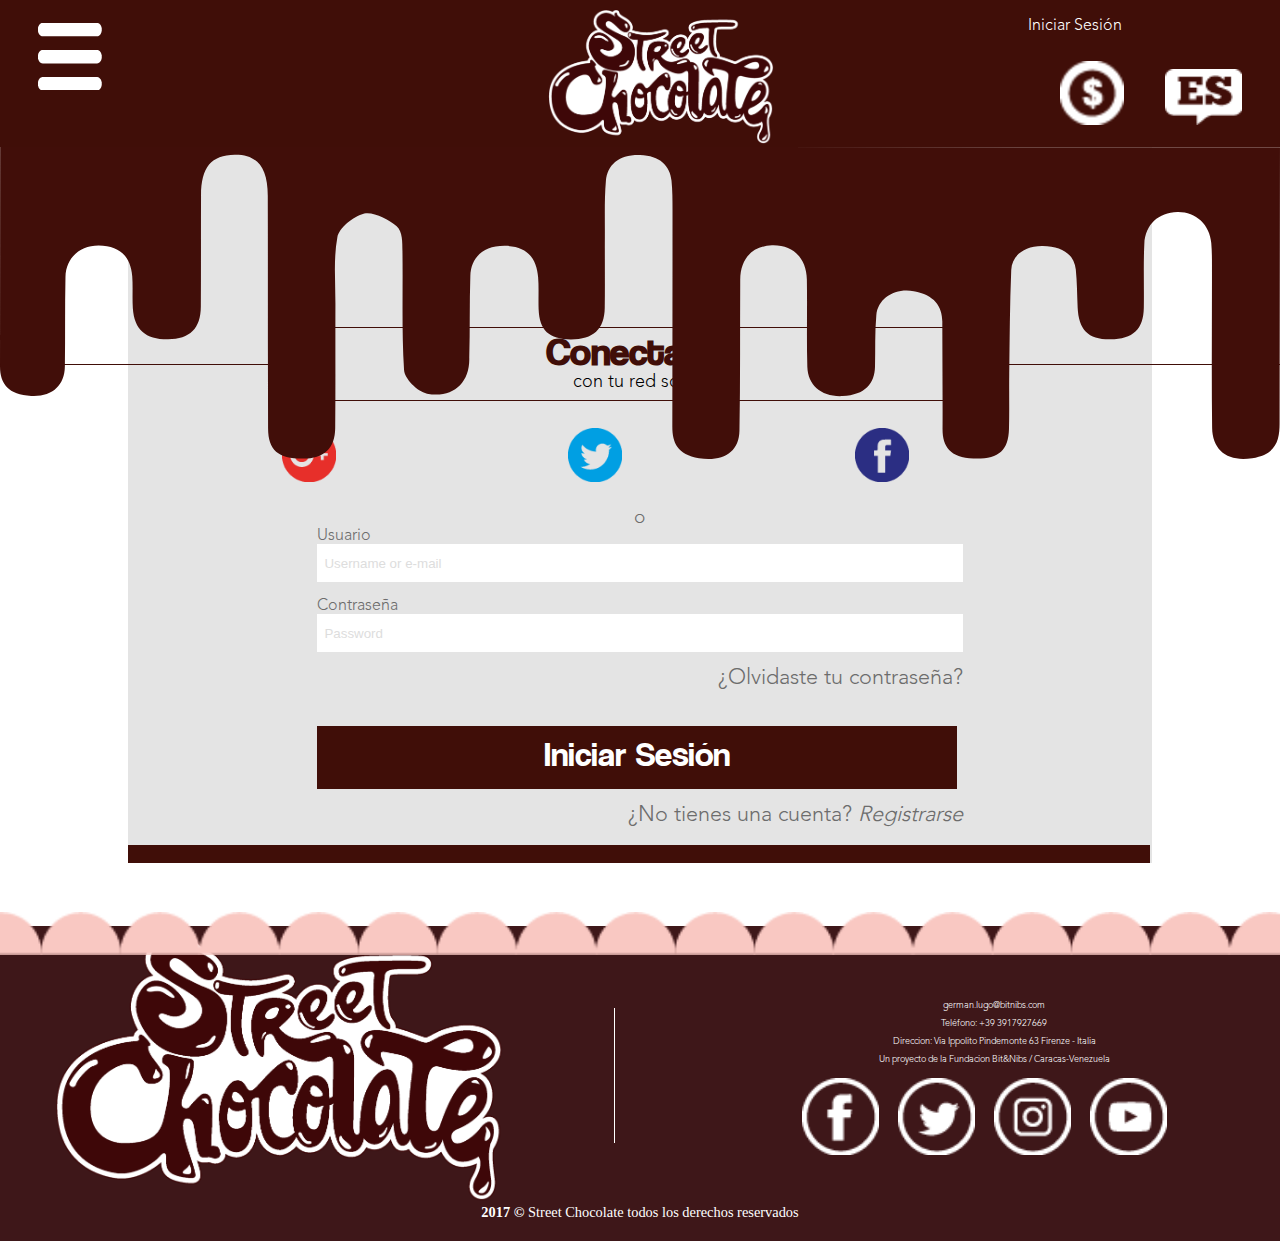
<file: sign_up.html>
<!DOCTYPE html>
<html lang="es">
	<head>
		<meta name="viewport" content="width=device-width, initial-scale=1.0">
		<meta charset="UTF-8">
		<link rel="stylesheet" type="text/css" href="./styles/reset.css">
		<link rel="stylesheet" type="text/css" href="./styles/default.css">
		<link rel="stylesheet" type="text/css" href="./styles/sign_up.css">
		<title>Street Chocolate - Delicious Way</title>
		<script src="https://ajax.googleapis.com/ajax/libs/jquery/3.2.1/jquery.min.js"></script>
	</head>
	<body>
		<header>
			<div class="hidden">
				<div id="chocolate_bar">
					<div class="x_close">
						<img src="icons/SC_Web_Home-x.png" alt="">
					</div>
					<div id="home_ensamble">
						<img src="icons/SC_Web_Home-11.png" alt="Icon home"><p>Home</p>
					</div>
				</div>
				<div id="menu">
					<ul>
						<li><a href="street_chocolate.html"><img src="icons/SC_who_are_we_brown.png" alt="">Street Chocolate</a></li>
						<li><a href="take_part.html"><img src="icons/SC_take_part_brown.png" alt="">¿C&oacute;mo Participar?</a></li>
						<li><a href="transparency.html"><img src="icons/StreetChocolate_asociarse_marron.png" alt="">Transparencia</a></li>
						<li><a href="revenue.html"><img src="icons/StreetChocolate_beneficios_marron.png" alt="">Beneficios</a></li>
						<li><a href="gallery.html"><img src="icons/StreetChocolate_Galeria_marron.png" alt="">Galer&iacute;a</a></li>
						<li><a href="products.html"><img src="icons/StreetChocolate_Prodcutos_Marron.png" alt="">Productos</a></li>
					</ul>
				</div>
			</div>
			<div>
				<img id="hamburger" src="icons/hamburger.png" alt="Menu">
			</div>
			<div>
			<img id="logo" src="icons/logo.png" alt="Logo">
			</div>
			<div class="right_nav">
			<p>Iniciar Sesi&oacute;n</p>
			<img id="dollar" src="icons/white_dollar.png" alt="White Dollar Sign">
			<img id="language_tag" src="icons/white_ES.png" alt="Sign for Spanish language">
			</div>
		</header>
		<img class="dropping" src="icons/melted.svg" alt="Melted Chocolate">
		<main>
			<section>
				<h1 class="hidded">Conectate</h1>
				<div id="gray_block">

					<div id="dist"></div>

					<article class="art_spc">

						<div id="conect_cont">
							<div class="lt_line left"></div>
							<div id="conect">
								<h2>Conectarse</h2>
								<p>con tu red social</p>
							</div>
							<div class="lt_line right"></div>
						</div>
		
						<div id="cont_icon">
							<div class="sngl_cont_icn">
								<img src="icons/G_plus.png" alt="Logo G +">
							</div>
							<div class="sngl_cont_icn">
								<img src="icons/tw_lg.png" alt="Logo twitter">
							</div>
							<div class="sngl_cont_icn">
								<img src="icons/fb_lg.png" alt="Facebook Logo">
							</div>
						</div>

						<div class="art_spc" id="forma">
							<span>o</span>
							<form id="formb" action="/action_page.php">
								<label for="user">Usuario</label>
								<input id="user" name="user" type="text" placeholder="Username or e-mail">
								<br>
								<label for="password">Contraseña</label>
								<input id="password" name="password" type="password" placeholder="Password">
								<a href="recovery.html"><p>¿Olvidaste tu contraseña?</p></a>
								<button type="submit" name="button_1"><span>Iniciar Sesi&oacute;n</span></button>
								<a id="reg" href="register.html"><p>¿No tienes una cuenta? <em>Registrarse</em></p></a>
								<div id="brown_bottom_bar"></div>
							</form>
						</div>
					</article>

				</div> <!-- #gray_block -->


			</section>

				<footer class="foot_sec3">
					<img id="pinkhills" src="icons/StreetChocolate_Iconos_v4-06.png" alt="">
					<div id="container_last_foot">
						<div class="cont_logo">
							<img id="logo_foot" src="./icons/logo.png" alt="Logo">
						</div>
						<div id="line_v"></div>
						<div id="social_icons">
							<p id="email">german.lugo@bitnibs.com</p>
							<p id="telf">Tel&eacute;fono: +39 3917927669</p>
							<p id="address">Direccion: Via Ippolito Pindemonte 63 Firenze - Italia</p>
							<p id="management">Un proyecto de la Fundacion Bit&amp;Nibs / Caracas-Venezuela</p>
							<div class="ico_cont">
								<img class="social_icon" src="./icons/SC_Web_Home-07.png" alt="">
							</div>
							<div class="ico_cont">
								<img class="social_icon" src="./icons/SC_Web_Home-08.png" alt="">
							</div>
							<div class="ico_cont">
								<img class="social_icon" src="./icons/SC_Web_Home-09.png" alt="">
							</div>
							<div class="ico_cont">
								<img class="social_icon" src="./icons/SC_Web_Home-10.png" alt="">
							</div>
						</div>
					</div>
					<p><strong>2017 &#169;</strong> Street Chocolate todos los derechos reservados</p>
				</footer>

		</main>
		<script type="text/javascript">
			$(document).ready(function(){
				$("#hamburger").click(function(){
					$(".hidden").slideToggle("slow");
				});
				$(".x_close").click(function(){
					$(".hidden").slideUp("fast");
				});
			});
		</script>
	</body>
</html>
</file>
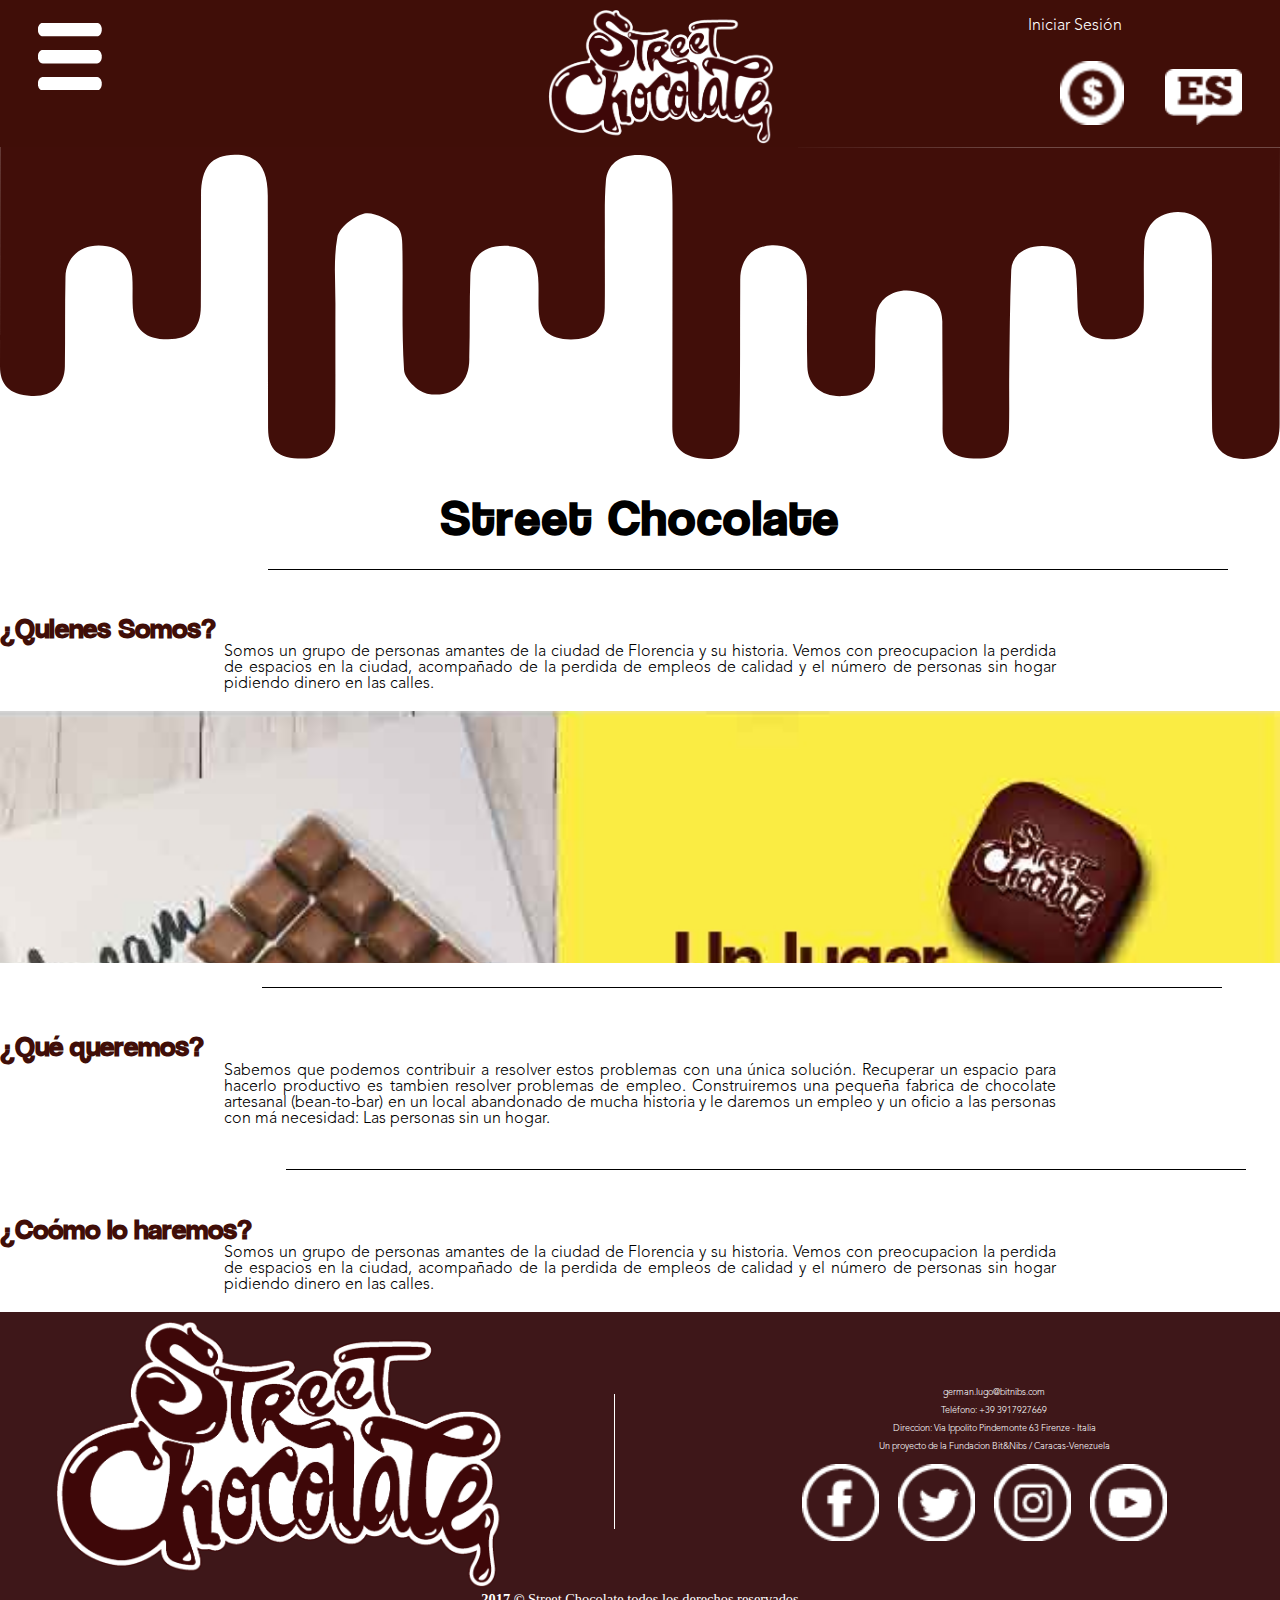
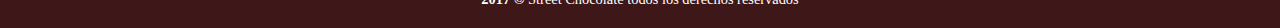
<file: street_chocolate.html>
<!DOCTYPE html>
<html lang="es">
<head>
	<meta name="viewport" content="width=device-width, initial-scale=1.0">
	<meta charset="UTF-8">
	<link rel="stylesheet" type="text/css" href="./styles/reset.css">
	<link rel="stylesheet" type="text/css" href="./styles/default.css">
	<link rel="stylesheet" type="text/css" href="./styles/street_chocolate.css">
	<title>Street Chocolate - Delicious Way</title>
	<script src="https://ajax.googleapis.com/ajax/libs/jquery/3.2.1/jquery.min.js"></script>
</head>
<body>
		<header>
		<div class="hidden">
			<div id="chocolate_bar">
				<div class="x_close">
					<img src="icons/SC_Web_Home-x.png" alt="">
				</div>
				<div id="home_ensamble">
					<a href="index.html"><img src="icons/SC_Web_Home-11.png" alt="Icon home"><p>Home</p></a>
				</div>
			</div>
			<div id="menu">
				<ul>
					<li><img src="icons/StreetChocolate_quienes somos_Marron.png" alt="">Street Chocolate</li>
					<li><a href="participar.html"><img src="icons/StreetChocolate_Como participar_Marron.png" alt="">¿C&oacute;mo Participar?</a></li>
					<li><img src="icons/StreetChocolate_asociarse_marron.png" alt="">¿C&oacute;mo Asociarse?</li>
					<li><img src="icons/StreetChocolate_beneficios_marron.png" alt="">Beneficios</li>
					<li><img src="icons/StreetChocolate_Galeria_marron.png" alt="">Galer&iacute;a</li>
					<li><img src="icons/StreetChocolate_Prodcutos_Marron.png" alt="">Productos</li>
				</ul>
			</div>
		</div>
		<div>
		<img id="hamburger" src="icons/hamburger.png" alt="Menu">
		</div>
		<div>
		<img id="logo" src="icons/logo.png" alt="Logo">
		</div>
		<div class="right_nav">
		<p>Iniciar Sesi&oacute;n</p>
		<img id="dollar" src="icons/white_dollar.png" alt="White Dollar Sign">
		<img id="language_tag" src="icons/white_ES.png" alt="Sign for Spanish language">
		</div>
	</header>
		<img class="dropping" src="icons/melted.svg" alt="Melted Chocolate">
	<main>
		<section>
			<h1>Street Chocolate</h1>
			<article class="art_std">
				<h2>¿Quienes Somos?</h2>
				<div class="art_line"></div>
				<p>Somos un grupo de personas amantes de la ciudad de Florencia y su historia. Vemos con preocupacion la perdida de espacios en la ciudad, acompañado de la perdida de empleos de calidad y el n&uacute;mero de personas sin hogar pidiendo dinero en las calles.</p>
				<div id="pink_coffee"></div>
				<h2>¿Qué queremos?</h2>
				<div class="art_line"></div>
				<p>Sabemos que podemos contribuir a resolver estos problemas con una &uacute;nica soluci&oacute;n. Recuperar un espacio para hacerlo productivo es tambien resolver problemas de empleo. Construiremos una pequeña fabrica de chocolate artesanal (bean-to-bar) en un local abandonado de mucha historia y le daremos un empleo y un oficio a las personas con m&aacute; necesidad: Las personas sin un hogar. </p>
			</article>
			<div id="#400E08_heart"></div>
			<div class="pink_line"></div>
			<article class="art_std">
				<h2>¿Co&oacute;mo lo haremos?</h2>
				<div class="art_line"></div>
				<p>Somos un grupo de personas amantes de la ciudad de Florencia y su historia. Vemos con preocupacion la perdida de espacios en la ciudad, acompañado de la perdida de empleos de calidad y el n&uacute;mero de personas sin hogar pidiendo dinero en las calles.</p>
			</article>
		</section>
		<footer class="foot_sec3">
			<div id="container_last_foot">
				<div class="cont_logo">
					<img id="logo_foot" src="./icons/logo.png" alt="Logo">
				</div>
				<div id="line_v"></div>
				<div id="social_icons">
					<p id="email">german.lugo@bitnibs.com</p>
					<p id="telf">Tel&eacute;fono: +39 3917927669</p>
					<p id="address">Direccion: Via Ippolito Pindemonte 63 Firenze - Italia</p>
					<p id="management">Un proyecto de la Fundacion Bit&amp;Nibs / Caracas-Venezuela</p>
					<div class="ico_cont">
						<img class="social_icon" src="./icons/SC_Web_Home-07.png" alt="">
					</div>
					<div class="ico_cont">
						<img class="social_icon" src="./icons/SC_Web_Home-08.png" alt="">
					</div>
					<div class="ico_cont">
						<img class="social_icon" src="./icons/SC_Web_Home-09.png" alt="">
					</div>
					<div class="ico_cont">
						<img class="social_icon" src="./icons/SC_Web_Home-10.png" alt="">
					</div>
				</div>
			</div>
		<p><strong>2017 &#169;</strong> Street Chocolate todos los derechos reservados</p>
		</footer>
		
	</main>
	<script type="text/javascript">
		$(document).ready(function(){
			$("#hamburger").click(function(){
				$(".hidden").slideToggle("slow");
			});
			$(".x_close").click(function(){
				$(".hidden").slideUp("fast");
			});
		});
	</script>
</body>
</html>
</file>
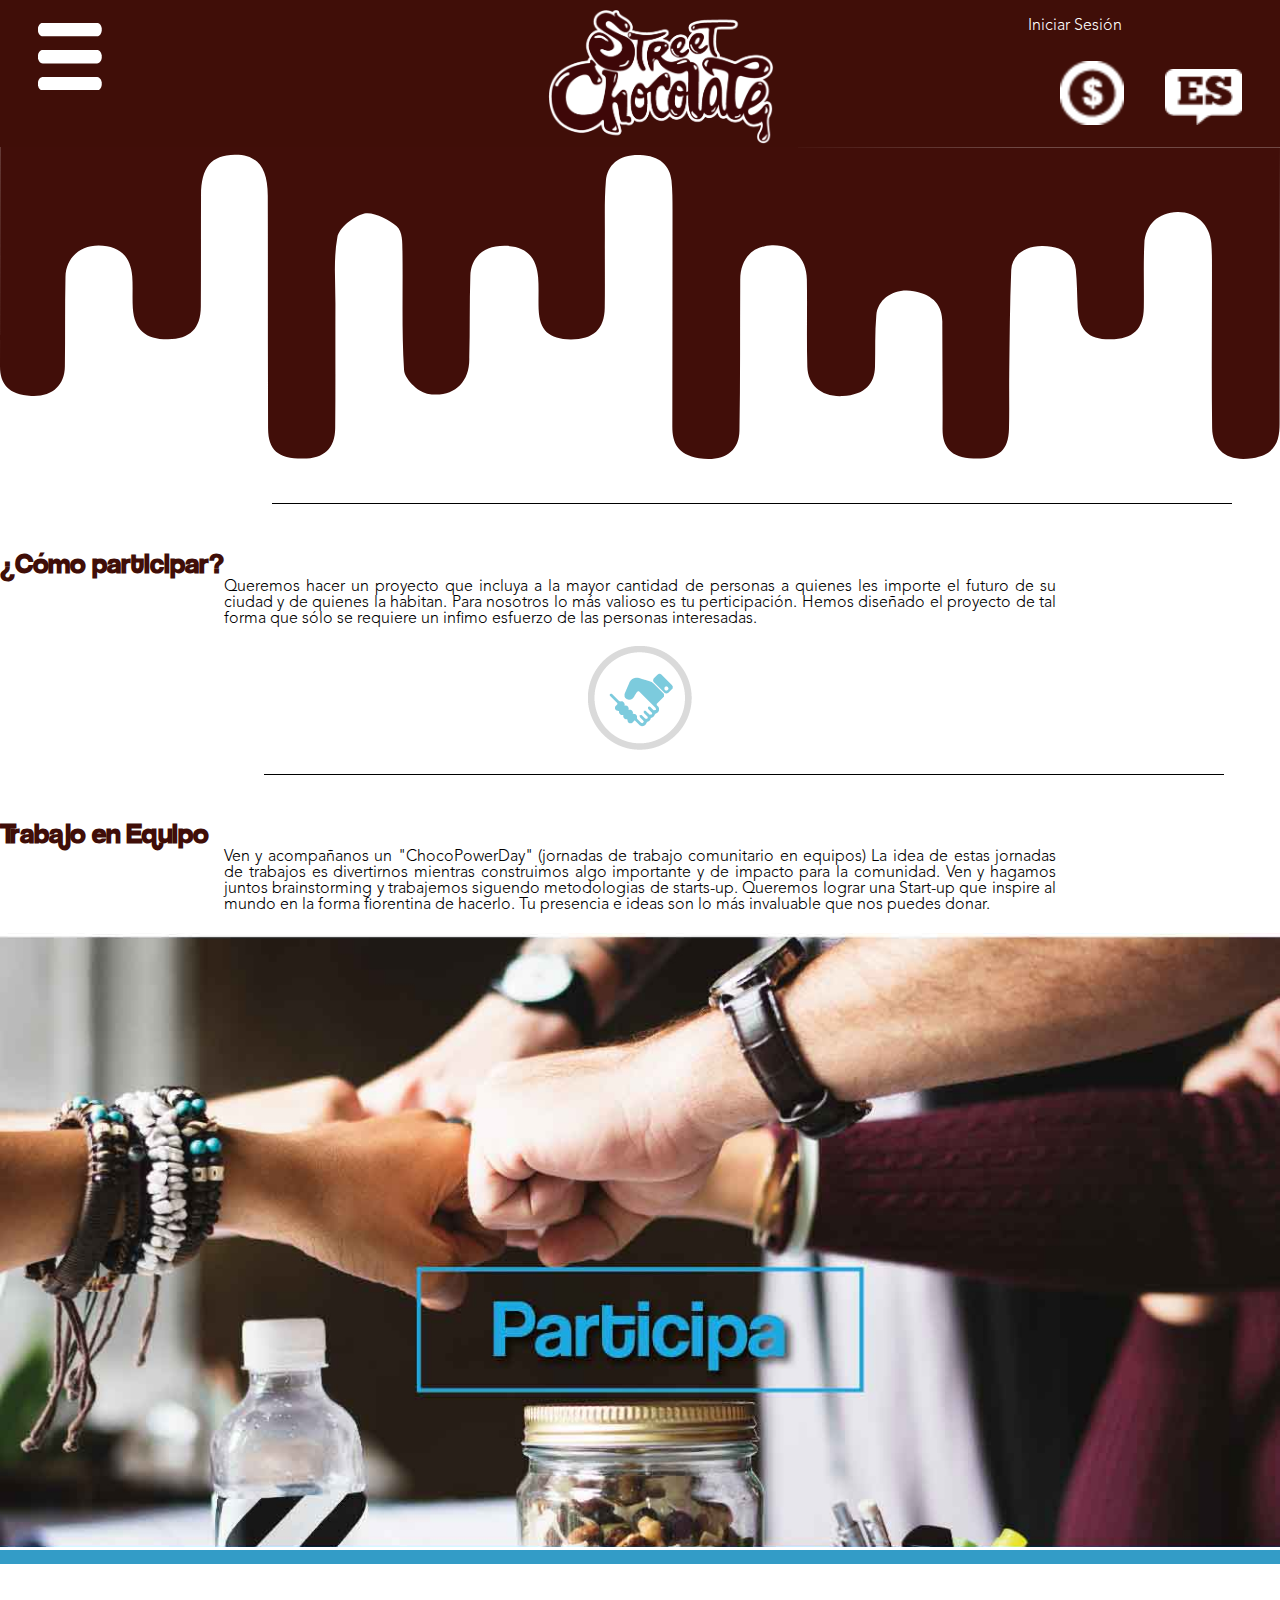
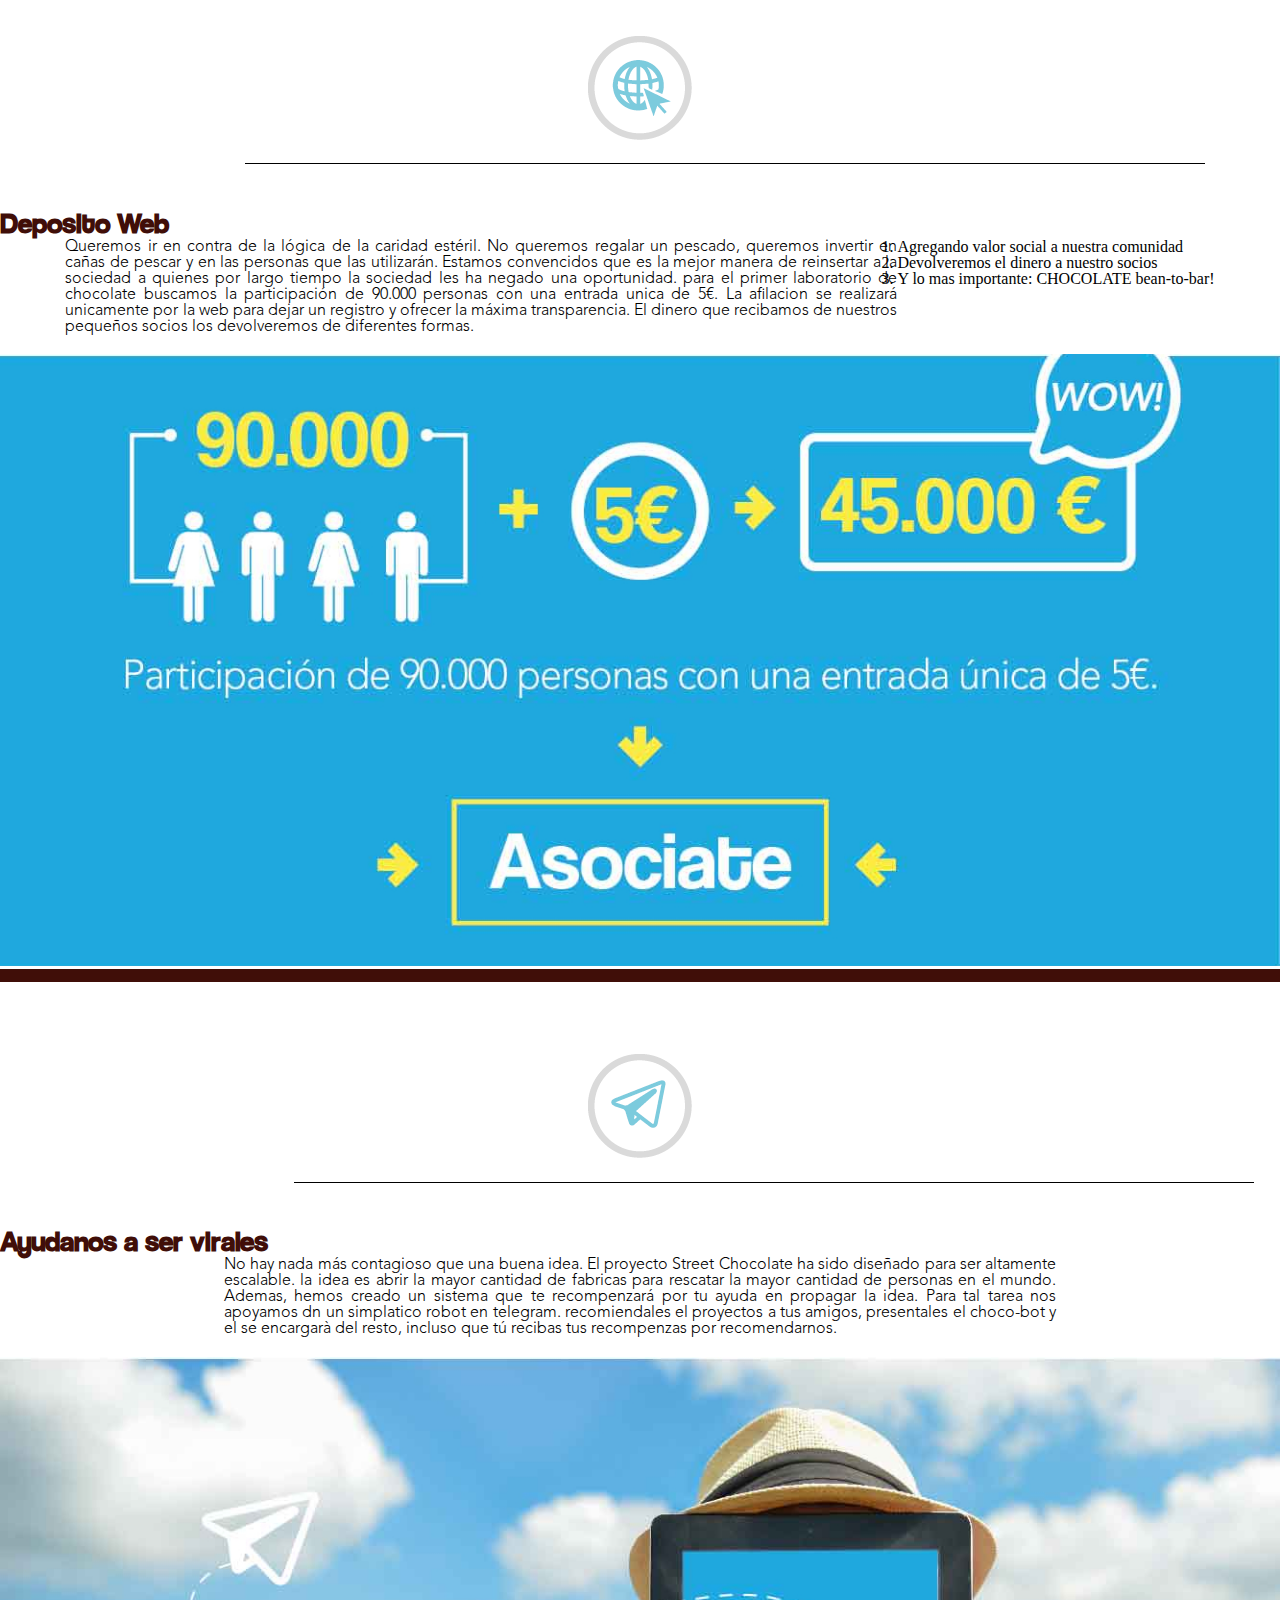
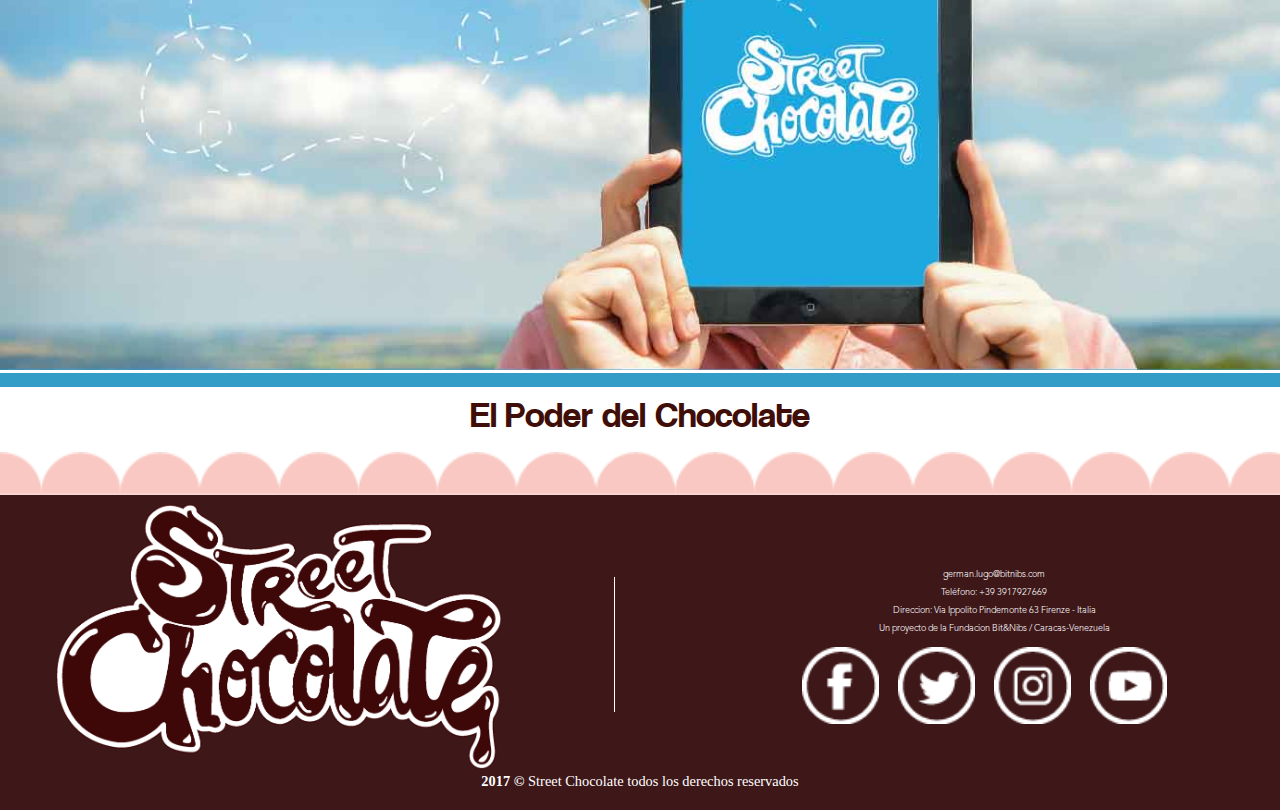
<file: take_part.html>
<!DOCTYPE html>
<html lang="es">
<head>
	<meta name="viewport" content="width=device-width, initial-scale=1.0">
	<meta charset="UTF-8">
	<link rel="stylesheet" type="text/css" href="./styles/reset.css">
	<link rel="stylesheet" type="text/css" href="./styles/default.css">
	<link rel="stylesheet" type="text/css" href="./styles/take_part.css">
	<title>Street Chocolate - Delicious Way</title>
	<script src="https://ajax.googleapis.com/ajax/libs/jquery/3.2.1/jquery.min.js"></script>
</head>
<body>
		<header>
		<div class="hidden">
			<div id="chocolate_bar">
				<div class="x_close">
					<img src="icons/SC_Web_Home-x.png" alt="">
				</div>
				<div id="home_ensamble">
					<a href="index.html"><img src="icons/SC_Web_Home-11.png" alt="Icon home"><p>Home</p></a>
				</div>
			</div>
			<div id="menu">
				<ul>
					<li><a href="street_chocolate.html"><img src="icons/StreetChocolate_quienes somos_Marron.png" alt="">Street Chocolate</a></li>
					<li><a href="take_part.html"><img src="icons/StreetChocolate_Como participar_Marron.png" alt="">¿C&oacute;mo Participar?</a></li>
					<li><a href="transparency.html"><img src="icons/StreetChocolate_asociarse_marron.png" alt="">Transparencia</a></li>
					<li><a href="revenue.html"><img src="icons/StreetChocolate_beneficios_marron.png" alt="">Beneficios</a></li>
					<li><a href="gallery.html"><img src="icons/StreetChocolate_Galeria_marron.png" alt="">Galer&iacute;a</a></li>
					<li><a href="products.html"><img src="icons/StreetChocolate_Prodcutos_Marron.png" alt="">Productos</a></li>
				</ul>
			</div>
		</div>
		<div>
		<img id="hamburger" src="icons/hamburger.png" alt="Menu">
		</div>
		<div>
		<img id="logo" src="icons/logo.png" alt="Logo">
		</div>
		<div class="right_nav">
		<p>Iniciar Sesi&oacute;n</p>
		<img id="dollar" src="icons/white_dollar.png" alt="White Dollar Sign">
		<img id="language_tag" src="icons/white_ES.png" alt="Sign for Spanish language">
		</div>
	</header>
		<img class="dropping" src="icons/melted.svg" alt="Melted Chocolate">
	<main>
			<section>
			<h1 id="hidded">Participa</h1>
			<article class="art_std">
				<h2>¿C&oacute;mo participar?</h2>
				<div class="art_line"></div>
				<p>Queremos hacer un proyecto que incluya a la mayor cantidad de personas a quienes les importe el futuro de su ciudad y de quienes la habitan. Para nosotros lo m&aacute;s valioso es tu perticipaci&oacute;n. Hemos diseñado el proyecto de tal forma que s&oacute;lo se requiere un infimo esfuerzo de las personas interesadas.</p>
			</article>


				<div class="one_icon_center">
					<img src="icons/SC_work_together.png" alt="">
				</div>
			<article class="art_std">
				<h2>Trabajo en Equipo</h2>
				<div class="art_line"></div>
				<p>Ven y acompañanos un "ChocoPowerDay" (jornadas de trabajo comunitario  en equipos) La idea de estas jornadas de trabajos es divertirnos mientras construimos algo importante y de impacto para la comunidad. Ven y hagamos juntos brainstorming y trabajemos siguendo metodologias de starts-up. Queremos lograr una Start-up que inspire al mundo en la forma fiorentina de hacerlo. Tu presencia e ideas son lo más invaluable que nos puedes donar.</p>
			</article>
			<img class="single_img" src="images/img9.jpg" alt="">
			<div id="blue_line"></div>
				<div class="one_icon_center_top">
					<img src="icons/SC_blue_world.png" alt="">
				</div>
			<article class="art_std">
				<h2>Deposito Web</h2>
				<div class="art_line"></div>
				<p>Queremos ir en contra de la lógica de la caridad estéril. No queremos regalar un pescado, queremos invertir en cañas de pescar y en las personas que las utilizar&aacute;n. Estamos convencidos que es la mejor manera de reinsertar a la sociedad a quienes por largo tiempo la sociedad les ha negado una oportunidad. 

				para el primer laboratorio de chocolate buscamos la participaci&oacute;n de 90.000 personas con una entrada unica de 5€. La afilacion se realizar&aacute; unicamente por la web para dejar un registro y ofrecer la m&aacute;xima transparencia. 

				El dinero que recibamos de nuestros pequeños socios los devolveremos de diferentes formas.</p>
					<ol>
						<li>Agregando valor social a nuestra comunidad</li>
						<li>Devolveremos el dinero a nuestro socios</li>
						<li>Y lo mas importante: CHOCOLATE bean-to-bar!</li>
					</ol>	
			</article>
			<img class="single_img" src="images/blue_img.jpg" alt="">
			<div id="brown_line"></div>
			<div class="one_icon_center_top">
				<img src="icons/SC_Telegram.png" alt="">
			</div>
			<article class="art_std">
				<h2>Ayudanos a ser virales</h2>
				<div class="art_line"></div>
				<p>No hay nada m&aacute;s contagioso que una buena idea. El proyecto Street Chocolate ha sido diseñado para ser altamente escalable. la idea es abrir la mayor cantidad de fabricas para rescatar la mayor cantidad de personas en el mundo. Ademas, hemos creado un sistema que te recompenzar&aacute; por tu ayuda en propagar la idea.

				Para tal tarea nos apoyamos dn un simplatico robot en telegram. recomiendales el proyectos a tus amigos, presentales el choco-bot y el se encargarà del resto, incluso que t&uacute; recibas tus recompenzas por recomendarnos. </p>
			</article>
			<img class="single_img" src="images/img10.jpg" alt="">
			<div id="blue_line"></div>
			<aside class="power">
				<p>El Poder del Chocolate</p>
				<img class="pinkhills" src="icons/StreetChocolate_Iconos_v4-06.png" alt="">
			</aside>
		</section>
		<footer class="foot_sec3">
			<div id="container_last_foot">
				<div class="cont_logo">
					<img id="logo_foot" src="./icons/logo.png" alt="Logo">
				</div>
				<div id="line_v"></div>
				<div id="social_icons">
					<p id="email">german.lugo@bitnibs.com</p>
					<p id="telf">Tel&eacute;fono: +39 3917927669</p>
					<p id="address">Direccion: Via Ippolito Pindemonte 63 Firenze - Italia</p>
					<p id="management">Un proyecto de la Fundacion Bit&amp;Nibs / Caracas-Venezuela</p>
					<div class="ico_cont">
						<img class="social_icon" src="./icons/SC_Web_Home-07.png" alt="">
					</div>
					<div class="ico_cont">
						<img class="social_icon" src="./icons/SC_Web_Home-08.png" alt="">
					</div>
					<div class="ico_cont">
						<img class="social_icon" src="./icons/SC_Web_Home-09.png" alt="">
					</div>
					<div class="ico_cont">
						<img class="social_icon" src="./icons/SC_Web_Home-10.png" alt="">
					</div>
				</div>
			</div>
			<p><strong>2017 &#169;</strong> Street Chocolate todos los derechos reservados</p>
		</footer>
	</main>
	<script type="text/javascript">
		$(document).ready(function(){
			$("#hamburger").click(function(){
				$(".hidden").slideToggle("slow");
			});
			$(".x_close").click(function(){
				$(".hidden").slideUp("fast");
			});
		});
	</script>
</body>
</html>
</file>
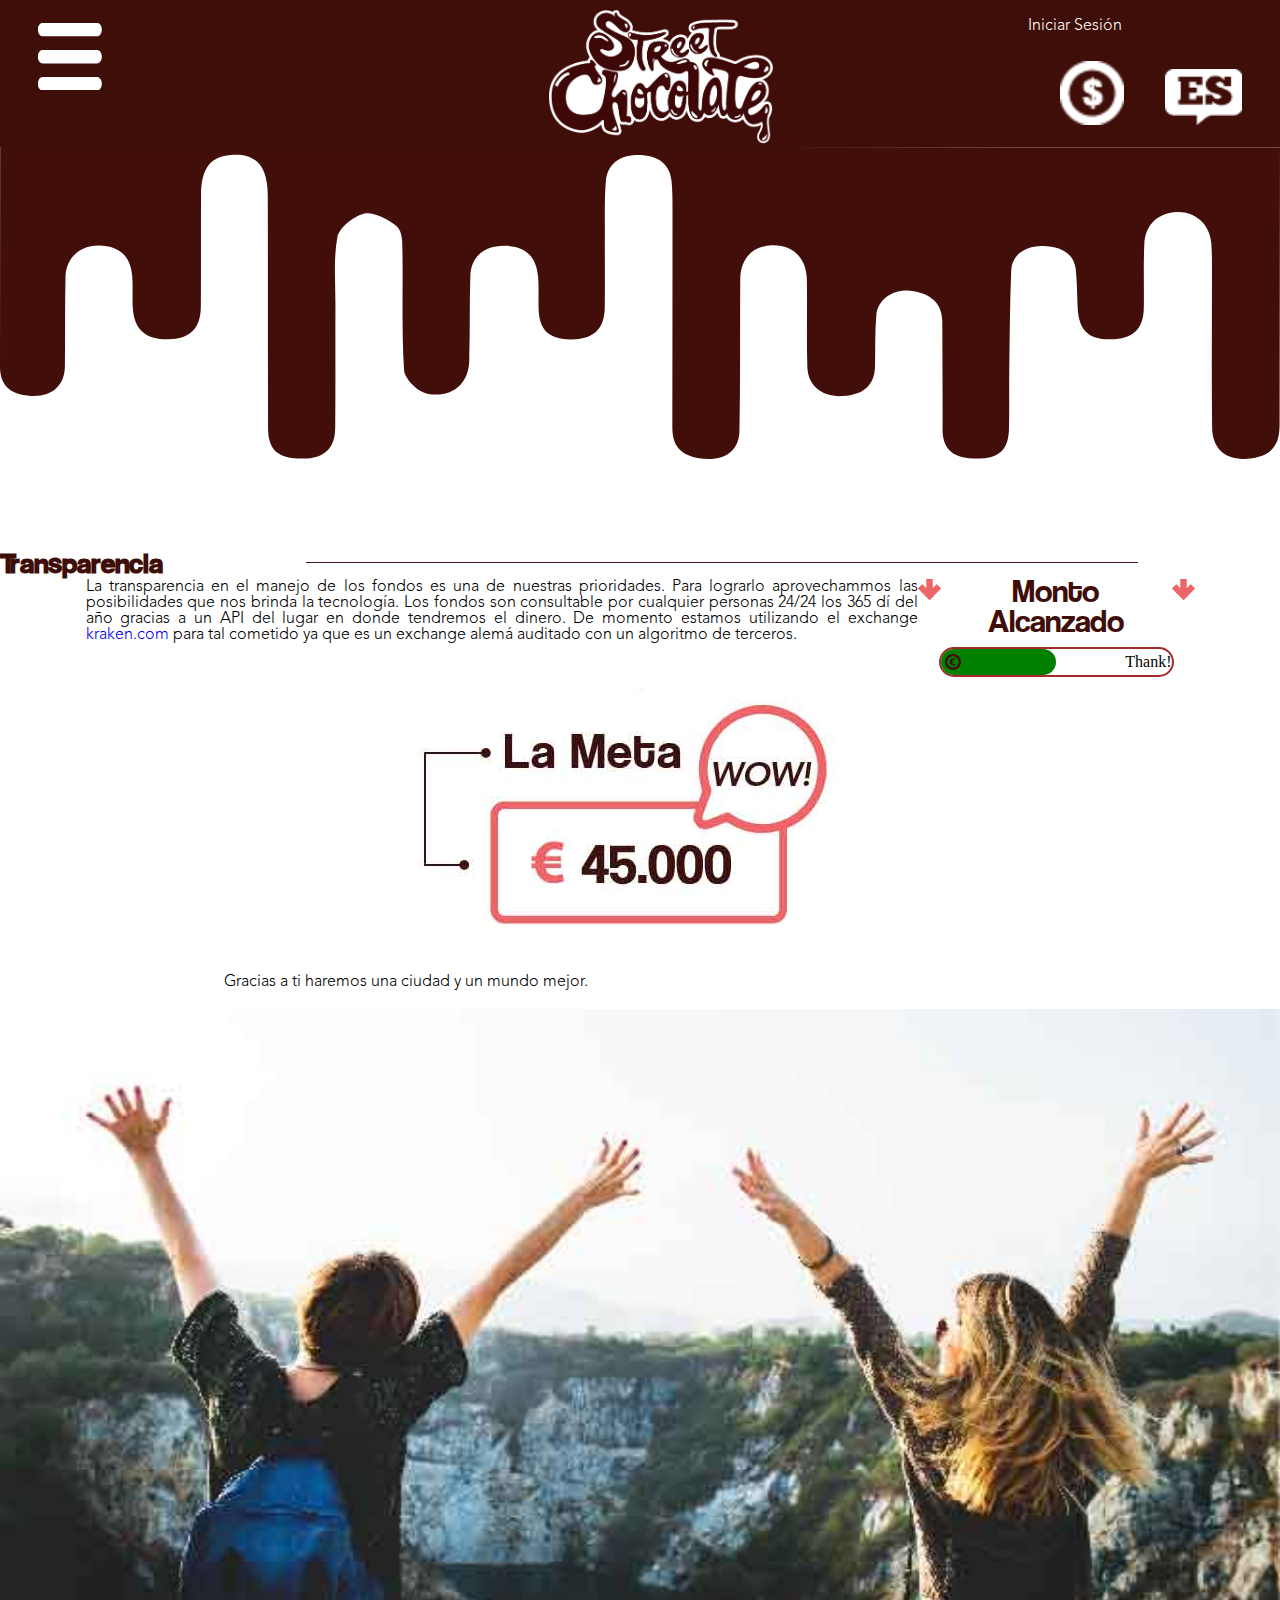
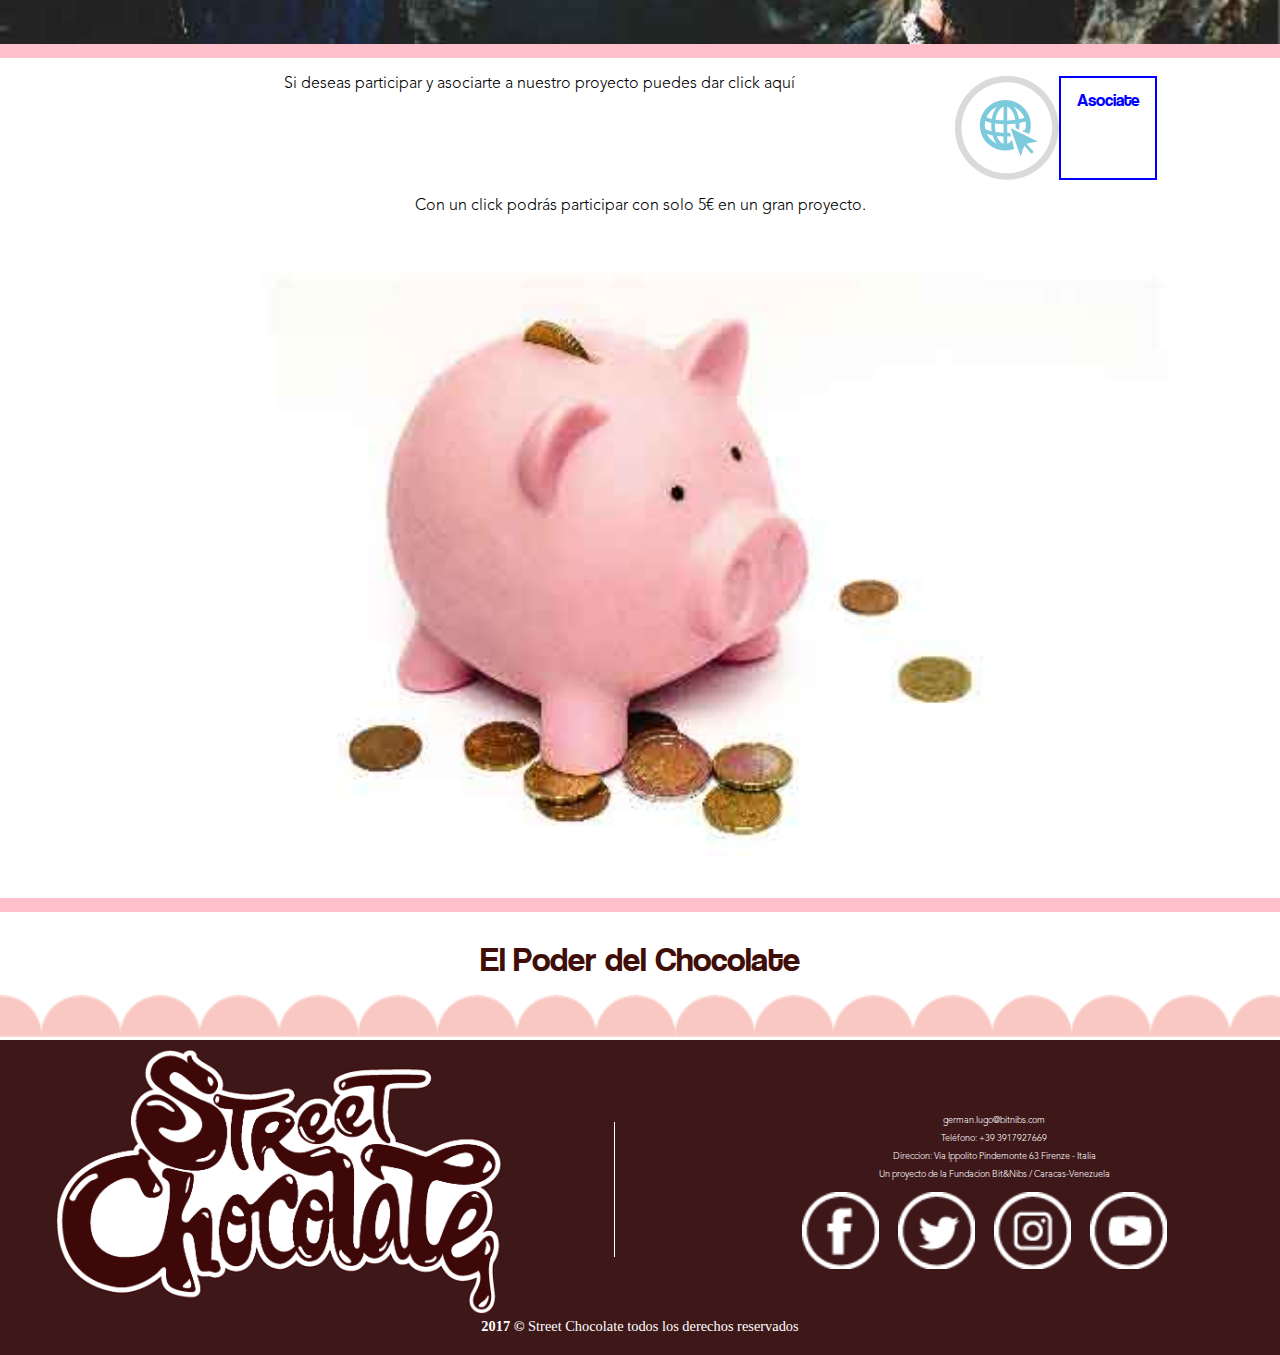
<file: transparency.html>
<!DOCTYPE html>
<html lang="es">
<head>
	<meta name="viewport" content="width=device-width, initial-scale=1.0">
	<meta charset="UTF-8">
	<link rel="stylesheet" type="text/css" href="./styles/reset.css">
	<link rel="stylesheet" type="text/css" href="./styles/default.css">
	<link rel="stylesheet" type="text/css" href="./styles/transparency.css">
	<title>Street Chocolate - Delicious Way</title>
	<script src="https://ajax.googleapis.com/ajax/libs/jquery/3.2.1/jquery.min.js"></script>
</head>
<body>
		<header>
		<div class="hidden">
			<div id="chocolate_bar">
				<div class="x_close">
					<img src="icons/SC_Web_Home-x.png" alt="">
				</div>
				<div id="home_ensamble">
					<a href="index.html"><img src="icons/SC_Web_Home-11.png" alt="Icon home"><p>Home</p></a>
				</div>
			</div>
			<div id="menu">
				<ul>
					<li><img src="icons/StreetChocolate_quienes somos_Marron.png" alt="">Street Chocolate</li>
					<li><a href="take_part.html"><img src="icons/StreetChocolate_Como participar_Marron.png" alt="">¿C&oacute;mo Participar?</a></li>
					<li><img src="icons/StreetChocolate_asociarse_marron.png" alt="">¿C&oacute;mo Asociarse?</li>
					<li><img src="icons/StreetChocolate_beneficios_marron.png" alt="">Beneficios</li>
					<li><img src="icons/StreetChocolate_Galeria_marron.png" alt="">Galer&iacute;a</li>
					<li><img src="icons/StreetChocolate_Prodcutos_Marron.png" alt="">Productos</li>
				</ul>
			</div>
		</div>
		<div>
		<img id="hamburger" src="icons/hamburger.png" alt="Menu">
		</div>
		<div>
		<img id="logo" src="icons/logo.png" alt="Logo">
		</div>
		<div class="right_nav">
		<p>Iniciar Sesi&oacute;n</p>
		<img id="dollar" src="icons/white_dollar.png" alt="White Dollar Sign">
		<img id="language_tag" src="icons/white_ES.png" alt="Sign for Spanish language">
		</div>
	</header>
		<img class="dropping" src="icons/melted.svg" alt="Melted Chocolate">
	<main>
		<section>
			<h1 class="hidded">Transparencia</h1>

			<article class="art_std">
				<h2>Transparencia</h2>
				<div class="line"></div>
				<p>La transparencia en el manejo de los fondos es una de nuestras prioridades. Para lograrlo aprovechammos las posibilidades que nos brinda la tecnolog&iacute;a. Los fondos son consultable por cualquier personas 24/24 los 365 d&iacute; del año gracias a un API del lugar en donde tendremos el dinero. De momento estamos utilizando el exchange <a href="kraken.com">kraken.com</a> para tal cometido ya que es un exchange alem&aacute; auditado con un algoritmo de terceros.</p>
				<div>
					<img src="icons/pink_arrow.png" alt="">
				</div>
				<div id="div_cont">
					<p class="txt_c" id="cool">Monto Alcanzado</p>
					<div id="green_bar">
						<div id="green_inner_bar"><div id="euro"></div></div>
						<div>Thank!</div> 
					</div>
				</div>
				<div >
					<img src="icons/pink_arrow.png" alt="">
				</div>
				<div id="to_change">
					<img src="images/Street Chocolate_V05_Mobil-05.jpg" alt="">
				</div>

				<p>Gracias a ti haremos una ciudad y un mundo mejor.</p>
				<img class="single_img" src="images/img11.jpg" alt="">
				<div class="pink_line botton_marg"></div>

				<p class="txt_c">Si deseas participar y asociarte a nuestro proyecto puedes dar click aqu&iacute;</p>

				<img class="botton_marg" src="icons/SC_blue_world.png" alt="">

				<div id="blue_text" class="botton_marg">Asociate</div>

				<p class="txt_c">Con un click podr&aacute;s participar con solo 5€ en un gran proyecto.</p>

				<div class="botton_marg">
					<img class="single_img " src="images/img12.jpg" alt="">
				</div>
				<div class="pink_line botton_marg"></div>
				<footer id="power_foot">
				El Poder del Chocolate
				</footer>
			</article>

		</section>
		<img class="pinkhills" src="icons/StreetChocolate_Iconos_v4-06.png" alt="">
		<footer class="foot_sec3">
			<div id="container_last_foot">
				<div class="cont_logo">
					<img id="logo_foot" src="./icons/logo.png" alt="Logo">
				</div>
				<div id="line_v"></div>
				<div id="social_icons">
					<p id="email">german.lugo@bitnibs.com</p>
					<p id="telf">Tel&eacute;fono: +39 3917927669</p>
					<p id="address">Direccion: Via Ippolito Pindemonte 63 Firenze - Italia</p>
					<p id="management">Un proyecto de la Fundacion Bit&amp;Nibs / Caracas-Venezuela</p>
					<div class="ico_cont">
						<img class="social_icon" src="./icons/SC_Web_Home-07.png" alt="">
					</div>
					<div class="ico_cont">
						<img class="social_icon" src="./icons/SC_Web_Home-08.png" alt="">
					</div>
					<div class="ico_cont">
						<img class="social_icon" src="./icons/SC_Web_Home-09.png" alt="">
					</div>
					<div class="ico_cont">
						<img class="social_icon" src="./icons/SC_Web_Home-10.png" alt="">
					</div>
				</div>
			</div>
			<p><strong>2017 &#169;</strong> Street Chocolate todos los derechos reservados</p>
		</footer>
		
	</main>
	<script type="text/javascript">
		$(document).ready(function(){
			$("#hamburger").click(function(){
				$(".hidden").slideToggle("slow");
			});
			$(".x_close").click(function(){
				$(".hidden").slideUp("fast");
			});
		});
	</script>
</body>
</html>
</file>
<file: styles/default.css>
@font-face {
  font-family: 'coolvetica';
  src: url('../fonts/coolveti.ttf');
}

@font-face {
  font-family: 'avenir_light';
  src: url('../fonts/AvenirLTStd-Light.otf');
}

@font-face {
  font-family: 'avenir_light_italic';
  src: url('../fonts/AvenirLTStd-LightOblique.otf');
}

@font-face {
  font-family: 'avenir_heavy';
  src: url('../fonts/AvenirLTStd-Heavy.otf');
}

.yellow_line {
	background-color: #FAEC43;
	height: 1.5vh;
	width: 100%;
}

.botton_marg{
	margin-bottom: 2vh;
}

.pinkhills {
	width: 100%;
	height: auto;
	line-height: 0;
}

.hidded {
	display: none;
}

.single_img {
	height: auto;
	width: 100vw;
	line-height: 0;
}

@media (orientation: portrait){
	.hidden{
		display: none;
		position: fixed;
		width: 74vw;
		z-index: 100;
	}

	.x_close{
		position: absolute;
		right: 1em;
		top:1em;
	}

	#chocolate_bar{
		background-image: url("../images/img5.jpg");
		background-repeat: no-repeat;
		background-size: cover;
		height: 24vh;
		width: 100%;
	}

	#home_ensamble{
		bottom: -78%;
		margin-left: 6vw;
		position: relative;
	}

	#home_ensamble p{
		color: #FFF;
		display: inline;
		font-family: avenir_heavy;
		font-size: 1.5em;
		letter-spacing: -1px;
		margin-left: 0.3em;
	}

	#chocolate_bar img{
		display: inline;
		height: 4vh;
	}

	#menu{
		background-color: rgba(255,255,255,0.95);
		height: 43vh;
		padding-top: 1vh;
	}

	#menu ul{
		list-style-type: none;
	}

	#menu li{
		align-items: center;
		display: flex;
		flex-direction: row;
		font-family: 'avenir_light';
		height: 7vh;
		text-align: left;
	}

	#menu li:hover{
		background-color: pink;
	}

	#menu li img{
		display: inline;
		height: auto;
		margin-bottom: 1px;
		margin-left: 7vw;
		margin-right: 5px;
		width: 5vw;
	}

	.a_h{
		color: #FFF;
		font-family: "avenir_heavy";
		padding: 0.2em;
		text-align: center;
	}

	.a_l_i{
		color: #FFF;
		font-family: "avenir_light_italic";
		text-align: center;
	}

	.a_l_i_black{
		color: #000 !important;
		font-family: "avenir_light_italic" !important;
		font-size: 2vh !important;
		text-align: justify !important;
		text-justify: inter-word !important;
	}

	.center{
		align-items: center;
		display: flex;
		flex-flow: column;
		justify-content: center;
	}

	.brown_banner{
		background-color: #400E08;
		overflow: hidden;
	}
 
	#white_border{
		border: 2px solid #FFF;
		margin-bottom: 1vh;
		margin-left: calc(15% + 2px);
		margin-top: 2vh;
		width: 65%;
	}

	header {
		background-color: #400E08;
		display: flex;
		height: 10%;
		justify-content: space-between;
		width: 100%;
		z-index: 99;
	}

	section{
		background-color: #FFF;
		z-index: 7;
	}

	.right_nav{
		margin-right: 3vw;
		margin-top: 2vh;
	}

	#hamburger {
		height: auto;
		margin-left: 3vw;
		margin-top: 2.5vh;
		width: 5vw;
	}

	#logo {
		height: 15vh;
		margin-left: 15vw;
		margin-top: 1vh;
		z-index: 99;
	}

	#dollar {
		height: auto;
		margin-left: 2.5vw;
		margin-top: 3vh;
		width: 5vw;
	}

	#language_tag {
		height: auto;
		margin-left: 2.85vw;
		width: 6vw;
	}

	article {
		background-repeat: no-repeat;
		background-size: cover;
		display: flex;
		flex-flow: row wrap;
		height: 100%;
		justify-content: center;
		z-index: 8;
	}

	#sec1{
		width: 100%;
	}

	#background_sec1{
		background-image: url("../images/img1.jpg");
		background-repeat: no-repeat;
		background-size: cover;
	}

	#line2{
		color: #F08DAB;
	}

	#top_art{
		height: 68vh;
	}

	#right_aside1 {
		align-items: center;
		background-color: rgba(255,255,255,0.7);
		display: flex;
		height: 68vh;
		justify-content: center;
		position: absolute;
		right: 0px;
		width: 50vw;
	}

	#text_1{
		height: auto;
		margin: auto;
		padding-top: 5%;
		width: 85%;
	}

	#text_1 p{
		font-family: coolvetica;
		font-size: 6vw;
		text-align: center;
	}

	#text_1 img{
		display: inline;
		width: 1.8em;
	}

	#left_aside1 {
		background-color: rgba(66,66,66,0.7);
		left: 0px;
		position: absolute;
		width: 50%;
	}

	#arrow_1 {
		height: auto;
		margin-bottom: 0.4em;
		width: 6vw;
	}

	.line{
		border-bottom: 0.1em solid #3E1719;
		margin: 1em auto;
		width: 65%;
	}

	#container_sec2{
		display: flex;
		flex-direction: row;
		justify-content: center;
		min-height: 28vh;
	}

	#left_aside2{
		background-image: url("../images/img2.jpg");
		background-repeat:no-repeat;
		background-size: cover;
		display: flex;
		width: 50%;
	}

	#right_aside2{
		background-image: url("../images/img3.jpg");
		background-repeat:no-repeat;
		background-size: cover;
		display: flex;
		width: 50%;
	}

	#foot_sec2{
		justify-content: flex-end;
		background-color: #FFF;
		min-height: 14vh;
		width: 100%;
	}

	#foot_sec2 p {
		color: #400E08;
		font-family: coolvetica;
		font-size: 4.3vh;
		margin: auto;
	}


	.foot_sec3{
		background-color: #3E1719;
		display: block;
		padding: 0.5em 0;
	}

	#container_last_foot{
		align-items: center;
		display: flex;
		justify-content: space-around;
		width: 100%;
	}

	#line_v{
		border-right: 0.1em solid white;
		display: inline-block;
		height: 15vh;
		margin-right: 6%;
		margin-top: 1%;
	}

	#social_icons {
		display: inline-block;	
		margin-right: 3%;
		margin-top: 2%;
		width: 30%;
	}

	.social_icon{
		display: inline-block;
		height: auto;
		width: 100%;
	}

	.ico_cont{
		display: inline;
		float: left;
		height: auto;
		margin-right: 5%;
		width: 20%;
	}

	#email{
		color: #FFF;
		display: none;
		font-family: "avenir_light";
		font-size: 0.2vh;
	}

	.foot_sec3 p{
		bottom: 1.5vh;
		color: #FFF;
		font-size: 0.9em;
		margin-top: 1em;
		position: relative;
		text-align: center;
	}

	.text_block{
		font-family: avenir_light;
		margin-bottom: 2.2vh;
		text-align: justify;
		width: 65%;
	}

	.cont_logo{
		display: inline-block;
		padding: 0em 0;
		width: 35%;
	}

	#letrero_y{
		border: 2px solid yellow;
		color: yellow;
		font-family: "coolvetica";
		margin: auto;
		padding: 5% 6%;
	}

	#letrero_p{
		border: 2px solid pink;
		color: pink;
		font-family: "coolvetica";
		margin: auto;
		padding: 5% 6%;
	}

	#logo_foot{
		height: auto;
		width: 100%;
	}

	footer{
		align-items: center;
		background-color: #400E08;
		display: flex;
		flex-direction: column;
		justify-content: center;
	}

	.right_nav p{
		font-family: "avenir_light";
		color: #FFF;
	}

	a{
		text-decoration: none;
	}

	main{
		z-index: -99;
	}

	.art_std{
		background-color: #FFF;
		display: flex;
		flex-direction: column;
		justify-content: center;
		align-items: center;
	}

	.art_std h2{
		color: #400E08;
		font-family: "coolvetica";
		font-size: 3.8vh;
		margin-top: 8vh;
	}

	.art_std p{
		display: block;
		font-family: "avenir_light";
		font-size: 1em;
		margin-bottom: 1.2em;
		text-align: justify;
		text-justify: inter-word;
		width: 65%;
	}

	.art_line{
		border-bottom: 1px solid #000;
		height: 1px;
		margin: 2.5vh auto;
		width: 75%;
	}

	.one_pic{
		background-image: url("../images/img4.jpg");
		background-repeat: no-repeat;
		background-size: cover;
		display: flex;
		height: auto;
		width: 100%;
	}

	.one_pic img{
		height: auto;
		margin-top: 1vh;
		width: 37vw;
	}

	.c{
		border: 0.1em solid;
		color: #6EC6E2 ;
		display: block;
		font-family: "coolvetica";
		font-size: 7vw;
		margin: 8vh auto 2vh;
		padding: 0.4em 0;
		text-align: center;
		text-shadow: 2px 2px #1A1616;
		width: 35%;
	}

	#seg_cont{
		display: flex;
		flex-direction: row;
		width: 100vw;

	}

	#seg_y{
		background-color: yellow;
		height: 1vh;
		width: 50%;
	}

	#seg_p{
		background-color: pink;
		height: 1vh;
		width: 50%;
	}

	.blue_line{
		background-color: #7CC9DD;
		height: 1vh;
		width: 100vw;
	}

	.big_icons{
		display: flex;
		flex-direction: row;
		justify-content: space-around;
		margin: 0 15vw 4vh;
		width: 70vw;
	}

	.big_icons img{
		height: 22%;
		width: 22%;
	}

	#yellow_square,
	#blue_square{
		align-items: center;
		border: 2px solid #7CC9DD;
		color: #7CC9DD;
		display: flex;
		font-family: "Coolvetica";
		font-size: 4.3vh;
		justify-content: center;
		margin-left: calc(36% - 2px);
		margin-bottom: 5vh;
		min-height: 6vh;
		text-align: center;
		text-decoration: none;
		vertical-align: middle;
		width: 26%;
	}

	#blue_square
	a:active,
	a:link,
	a:visited {
		color: #7CC9DD;
	}

	#blue_square p {
		color: #7CC9DD;
		margin: auto;
	}

	#yellow_square {
		border: 2px solid #FFDC00;
		color: #FFDC00;
	}

	#yellow_square
	a:active,
	a:link,
	a:visited {
		color: #FFDC00;
	}

	#yellow_square p {
		color: #FFDC00;
		margin: auto;
	}

	.dropping{
		height: auto;
		margin-bottom: 2vh;
		position: absolute;
		width: 100%;
		z-index: 9;
	}

	.target{
		align-items: center;
		background-color: #D9D9D9;
		display: flex;
		flex-direction: row;
		flex-wrap: nowrap;
		font-family: "coolvetica";
		height: 10vh;
		justify-content: space-around;
		width: 100vw;
	}

	.target p{
		color: #400E08;
		font-size: 3vh;
	}

	.target_status{
		align-items: center;
		border: 3px solid pink;
		color: #400E08;
		display: flex;
		flex-direction: column;
		justify-content: center;
	}

	.target_status p{
		color: #F00;
	}

	.target img{
		display: inline;
		width: 2.6em;
	}

	#goal span{
		color: green;
		font-size: 4vh;
	}

	.arrows{
		font-family: "coolvetica";
		font-size: 5vh;
		color: grey;
	}

	#goal_status{
		font-size: 1vh;
	}

	#telf{
		color: #FFF;
		display: none;
		font-family: "avenir_light";
		font-size: 1vh;
	}

	#address{
		color: #FFF;
		display: none;
		font-family: "avenir_light";
		font-size: 1vh;
	}

	#management{
		color: #FFF;
		display: none;
		font-family: "avenir_light";
		font-size: 1vh;
	}
}

@media (orientation: landscape ){
	.hidden{
		display: none;
		position: fixed;
		width: 74vw;
		z-index: 100;
	}

	.x_close{
		position: absolute;
		right: 1em;
		top:1em;
	}

	#chocolate_bar{
		background-image: url("../images/img5.jpg");
		background-repeat: no-repeat;
		background-size: cover;
		width: 100%;
		height: 24vh;
	}

	#home_ensamble{
		position: relative;
		bottom: -78%;
		margin-left: 6vw;
	}

	#home_ensamble p{
		color: #FFF;
		display: inline;
		font-family: avenir_heavy;
		font-size: 1.5em;
		margin-left: 0.3em;
		letter-spacing: -1px;
	}

	#chocolate_bar img{
		height: 4vh;
		display: inline;
	}

	#menu{
		background-color: rgba(255,255,255,0.95);
		height: 36vh;
		padding-top: 1vh;
	}

	#menu ul{
		list-style-type: none;

	}

	#menu li{
		display: flex;
		flex-direction: row;
		align-items: center;
		height: 7vh;
		text-align: left;
		font-family: 'avenir_light';
	}

	#menu li:hover{
		background-color: pink;
	}

	#menu li img{
		display: inline;
		width: 5vw;
		height: auto;
		margin-left: 7vw;
		margin-bottom: 1px;
		margin-right: 5px
	}

	.a_h{
		color:#FFF;
		font-family: avenir_heavy;
		padding: 0.2em;
		text-align: center;
	}

	.a_l_i{
		font-family: avenir_light_italic;
		text-align: center;
		color:#FFF;
	}

	.center{
		display: flex;
		flex-flow: column;
		justify-content: center;
		align-items: center;
	}

	.#400E08_banner{
		background-color: #400E08; 
	}

	header {
		display: flex;
		justify-content: space-between;
		width: 100%;
		height: 10%;
		background-color: #400E08;
		z-index: 99;
	}

	section{
		background-color: #FFF;
		z-index: 7;
	}

	.right_nav{
		margin-top: 2vh;
		margin-right: 3vw;
	}

	#hamburger {
		width: 5vw;
		height: auto;
		margin-top: 2.5vh;
		margin-left: 3vw;
	}

	#logo {
		margin-top: 1vh;
		height: 15vh;
		margin-left: 15vw;
		z-index: 99;
			}

	#dollar {
		width: 5vw;
		height: auto;
		margin-left: 2.5vw;
		margin-top: 3vh;
	}

	#language_tag {
		width: 6vw;
		height: auto;
		margin-left: 2.85vw;
	}

	article {
		display: flex;
		flex-flow: row wrap;
		justify-content: center;
		background-repeat: no-repeat;
		background-size: cover;
		height: 100%;
		z-index: 8;
	}

	#sec1{
		width: 100%;
	}

	#background_sec1{
		background-image: url("../images/img1.jpg");
		background-repeat: no-repeat;
		background-size: cover;
	}

	#line2{
		color: #F08DAB;
	}

	#top_art{
		height: 68vh;
	}

	#right_aside1 {
		display: flex;
		justify-content: center;
		align-items: center;
		background-color: rgba(255,255,255,0.7);
		position: absolute;
		width: 50vw;
		height: 68vh;
		right: 0px;
	}

	#text_1{
		width: 85%;
		height: auto;
		margin: auto;
		padding-top: 5%;
	}

	#text_1 p{
		font-family: coolvetica;
		font-size: 6vw;
		text-align: center;
	}

	#text_1 img{
		display: inline;
		width: 1.8em;
	}

	#left_aside1 {
		background-color: rgba(66,66,66,0.7);
		position: absolute;
		width: 50%;
		left: 0px;
	}

	#arrow_1 {
		width: 6vw;
		height: auto;
		margin-bottom: 0.4em;
	}

	.line{
		border-bottom: 0.1em solid #3E1719;
		width: 65%;
		margin: 1em auto;
	}

	#container_sec2{
		display: flex;
		flex-direction: row;
		justify-content: center;
		min-height: 40vh;
	}

	#left_aside2{
		display: flex;
		background-image: url("../images/img2.jpg");
		background-repeat:no-repeat;
		background-size: cover;
		width: 50%;
	}

	#right_aside2{
		display: flex;
		background-image: url("../images/img3.jpg");
		background-repeat:no-repeat;
		background-size: cover;
		width: 50%;
	}

	#foot_sec2{
		background-color: #D9D9D9;
		color: #400E08;
		color: white;
		font-family: coolvetica;
		font-size: 4.3vh;
		min-height: 14vh;
		width: 100%;
	}

	.foot_sec3{
		background-color: #3E1719;
		display: block;
		padding: 0.5em 0;
	}

	#container_last_foot{
		align-items: center;
		display: flex;
		justify-content: space-around;
		width: 100%;
	}

	#line_v{
		border-right: 0.1em solid white;
		display: inline-block;
		height: 15vh;
		margin-right: 6%;
		margin-top: 1%;
	}

	#social_icons {
		display: inline-block;	
		margin-right: 3%;
		margin-top: 2%;
		width: 30%;
	}

	.social_icon{
		display: inline-block;
		height: auto;
		width: 100%;
	}

	.ico_cont{
		display: inline;
		float: left;
		height: auto;
		margin-right: 5%;
		width: 20%;
	}

	.foot_sec3 p{
		bottom: 1.5vh;
		color: #FFF;
		font-size: 0.9em;
		margin-top: 1em;
		position: relative;
		text-align: center;
	}

	.text_block{
		font-family: avenir_light;
		margin-bottom: 2.2vh;
		text-align: justify;
		width: 65%;
	}

	.cont_logo{
		display: inline-block;
		padding: 0em 0;
		width: 35%;
	}

	#letrero_y{
		border: 2px solid yellow;
		color: yellow;
		font-family: "coolvetica";
		margin: auto;
		padding: 5% 6%;
	}

	#letrero_p{
		border: 2px solid pink;
		color: pink;
		font-family: "coolvetica";
		margin: auto;
		padding: 5% 6%;
	}

	#logo_foot{
		height: auto;
		width: 100%;
	}

	footer{
		align-items: center;
		background-color: #400E08;
		display: flex;
		flex-direction: column;
		justify-content: center;
	}

	.right_nav p{
		color: #FFF;
		font-family: "avenir_light";
	}

	a{
		text-decoration: none;
	}

	main{
		z-index: -99;
	}

	.art_std{
		background-color: #FFF;
	}

	.art_std h2{
		color: #400E08;
		font-family: "coolvetica";
		font-size: 1.7em;
		margin-top: 8vh;
	}

	.art_std p{
		font-family: "avenir_light";
		font-size: 1em;
		margin-bottom: 1.2em;
		text-align: justify;
		text-justify: inter-word;
		width: 65%;
	}

	.art_line{
		border-bottom: 1px solid #000;
		height: 1px;
		margin: 2.5vh auto;
		width: 75%;
	}

	.one_pic{
		background-image: url("../images/img4.jpg");
		background-repeat: no-repeat;
		background-size: cover;
		display: flex;
		height: auto;
		width: 100%;
	}

	.one_pic img{
		height: auto;
		margin-top: 1vh;
		width: 37vw;
	}

	.c{
		border: 0.1em solid;
		color: #6EC6E2 ;
		display: block;
		font-family: "coolvetica";
		font-size: 7vw;
		margin: 8vh auto 2vh;
		padding: 0.4em 0;
		text-align: center;
		text-shadow: 2px 2px #1A1616;
		width: 35%;
	}

	#seg_cont{
		display: flex;
		flex-direction: row;
		width: 100vw;
	}

	#seg_y{
		background-color: yellow;
		height: 1vh;
		width: 50%;
	}

	#seg_p{
		background-color: pink;
		height: 1vh;
		width: 50%;
	}

	.blue_line{
		background-color: #7CC9DD;
		height: 1vh;
		width: 100vw;
	}

	.big_icons{
		display: flex;
		flex-direction: row;
		justify-content: space-around;
		margin: 0 15vw 8vh;
		width: 70vw;
	}

	.big_icons img{
		height: auto;
		width: 30%;
	}

	.dropping{
		height: auto;
		margin-bottom: 2vh;
		position: absolute;
		width: 100%;
		z-index: 9;
	}

	.target{
		align-items: center;
		background-color: #D9D9D9;
		display: flex;
		flex-direction: row;
		flex-wrap: nowrap;
		font-family: "coolvetica";
		height: 10vh;
		justify-content: space-around;
		width: 100vw;
	}

	.target p{
		color: #400E08;
		font-size: 3vh;
	}

	.target_status{
		align-items: center;
		border: 3px solid pink;
		color: #400E08;
		display: flex;
		flex-direction: column;
		justify-content: center;
	}

	.target_status p{
		color: #F00;
	}

	.target img{
		display: inline;
		width: 2.6em;
	}

	#goal span{
		color: green;
		font-size: 4vh;
	}

	.arrows{
		color: grey;
		font-family: "coolvetica";
		font-size: 5vh;
	}

	#goal_status{
		font-size: 1vh;
	}

	#email{
		color: #FFF;
		font-family: "avenir_light";
		font-size: 1vh;
	}

	#telf{
		color: #FFF;
		font-family: "avenir_light";
		font-size: 1vh;
	}

	#address{
		color: #FFF;
		font-family: "avenir_light";
		font-size: 1vh;
	}

	#management{
		color: #FFF;
		font-family: "avenir_light";
		font-size: 1vh;
	}
}
</file>
<file: styles/street_chocolate.css>
#pink_coffee {
	background-image: url(../images/img7a.jpg);
	background-repeat: no-repeat;
	background-size: cover;
	height: 28vh;
	width: 100%;
}

section h1 {
	font-family: "coolvetica";
	font-size: 5.25vh;
	letter-spacing: 2px;
	margin-top: 2vh;
	text-align: center;
}

.dropping {
	position: relative;
}

#brown_heart {
	display: flex;
	background-image: url(../images/img8.jpg);
	background-repeat: no-repeat;
	background-size: cover;
	height: 28vh;
	width: 100%;
}

#brown_heart p{
	border: 2px solid #FAEC43;
	color: #FAEC43;
	font-family: "coolvetica";
	padding: 1em;
	width: 33%;
	margin: auto;
	text-align: center;
}
</file>
<file: styles/recovery.css>
section {
	display: flex;
	justify-content: center;
}

#dist {
	height: 20vh;
	width: 100%;
}

#gray_block {
	background-color: #E4E4E4;
	border-left: 10vw solid #FFF;
	border-right: 10vw solid #FFF;
	height: 100%;
	margin-bottom: 7vh;
	width: calc(100% - 20vw);
}

.art_spc {
	align-items: center;
	display: flex;
	flex-direction: column;
	justify-content: center;
}

#conect_cont {
	align-items: center;
	display: flex;
	flex-direction: row;
	justify-content: center;
	width: 100%;
}

#conect {
	border: 1px solid #400E08;
	display: flex;
	flex-direction: column;
	height: 8vh;
	justify-content: center;
	width: 60%;
}

#conect h2{
	color: #400E08;
	font-family: "coolvetica";
	font-size: 4vh;
	text-align: center;
}

#conect p{
	color: #000;
	font-family: "avenir_light";
	font-size: 2.8vh;
	text-align: center;
}


.lt_line {
	background-color: #400E08;
	height: 1px;
	position: absolute;
	width: 26%;
}

.left {
	left: 0px;
}

.right {
	right: 0px;
}

#cont_icon {
/*	border: 1px solid red;*/
	display: flex;
	height: 6vh;
	justify-content: space-between;
	margin: 3vh 0;
	width: 70%;
}

#cont_icon img{
/*	border: 1px solid yellow;*/
	height: auto;
	max-height: 6vh;
	max-width: 6vh;
	width: auto;
}

.sngl_cont_icn {
/*	border: 1px solid blue;*/
	height: auto;
	width: 20%;
}

#forma {
	align-items: center;
	display: flex;
	flex-direction: column;
	justify-content: center;
	width: 70%;
    margin-top: 2vh;
}

#forma form{
	display: flex;
	flex-direction: column;
	justify-content: center;
	margin: auto;
	width: 90%;
}

#forma span {
	color: #6D6D6D;
    font-family: "avenir_light";
    font-size: 2.8vh;
    margin-top: 1vh;
    margin: auto;
    text-align: center;
    width: 90%;
}

#formb p {
    color: #6D6D6D;
    font-family: "avenir_light";
    font-size: 2.4vh;
    margin-top: 1.8vh;
}

#formb a {
	align-self: flex-end;
}

#formb {
	position: relative;
	display: flex;
	flex-direction: column;
	justify-content: center;
}

#formb label {
	color: #6D6D6D;
	font-family: "avenir_light";
}

#formb input {
    border: 0px;
    height: 4vh;
    margin-top: 5vh;
}

#formb input::placeholder {
	color: #DDD;
	text-indent: 5px;
}

#formb button {
background-color: #400E08;
    border: 0;
    color: #FFF;
    height: 8vh;
    margin-top: 2vh;
    width: 50vw;
}

#formb button span {
	font-family: "coolvetica";
	font-size: 3.5vh;
	color: #FFF;
}

#brown_bottom_bar {
	position: absolute;
    bottom: 0px;
    left: -14.8vw;
    background-color: #400E08;
    width: 158.5%;
    height: 2vh;
}

#formb #email p{
	margin-bottom: 4vh;
	align-self: center;
	text-align: center;
}

footer {
	position: relative;
}

#pinkhills {
	position: absolute;
    top: -1.93vh;
    width: 100%;
    height: 1.93vh;
}
</file>
<file: styles/register.css>
section {
	display: flex;
	justify-content: center;
}

#dist {
	height: 20vh;
	width: 100%;
}

#gray_block {
	background-color: #E4E4E4;
	border-left: 10vw solid #FFF;
	border-right: 10vw solid #FFF;
	height: 100%;
	margin-bottom: 7vh;
	width: calc(100% - 20vw);
}

.art_spc {
	align-items: center;
	display: flex;
	flex-direction: column;
	justify-content: center;
}

#conect_cont {
	align-items: center;
	display: flex;
	flex-direction: row;
	justify-content: center;
	width: 100%;
}

#conect {
	border: 1px solid #400E08;
	display: flex;
	flex-direction: column;
	height: 8vh;
	justify-content: center;
	width: 60%;
}

#conect h2{
	color: #400E08;
	font-family: "coolvetica";
	font-size: 4vh;
	text-align: center;
}

#conect p{
	color: #000;
	font-family: "avenir_light";
	font-size: 2vh;
	text-align: center;
}


.lt_line {
	background-color: #400E08;
	height: 1px;
	position: absolute;
	width: 26%;
}

.left {
	left: 0px;
}

.right {
	right: 0px;
}

#cont_icon {
/*	border: 1px solid red;*/
	display: flex;
	height: 6vh;
	justify-content: space-between;
	margin: 3vh 0;
	width: 70%;
}

#cont_icon img{
/*	border: 1px solid yellow;*/
	height: auto;
	max-height: 6vh;
	max-width: 6vh;
	width: auto;
}

.sngl_cont_icn {
/*	border: 1px solid blue;*/
	height: auto;
	width: 20%;
}

#forma {
	align-items: center;
	display: flex;
	flex-direction: column;
	justify-content: center;
	width: 70%;
}

#forma form{
	display: flex;
	flex-direction: column;
	justify-content: center;
	margin: auto;
	width: 90%;
}

#forma span {
	color: #6D6D6D;
	font-family: "avenir_light";
	font-size: 1.2em;
	margin: auto;
}

#formb p {
    color: #6D6D6D;
    font-family: "avenir_light";
    font-size: 2.4vh;
    margin-top: 1.8vh;
}

#formb a {
	align-self: flex-end;
}

#formb {
	position: relative;
	display: flex;
	flex-direction: column;
	justify-content: center;
}

#formb label {
	color: #6D6D6D;
	font-family: "avenir_light";
}

#formb input {
	border: 0px;
	height: 4vh;
}

#formb input::placeholder {
	color: #DDD;
	text-indent: 5px;
}

#formb button {
	background-color: #400E08;
	border: 0;
	color: #FFF;
	height: 7vh;
	margin-top: 4vh;
	width: 50vw;
}

#formb button span {
	font-family: "coolvetica";
	font-size: 3.5vh;
	color: #FFF;
}

#brown_bottom_bar {
	position: absolute;
    bottom: 0px;
    left: -14.8vw;
    background-color: #400E08;
    width: 158.5%;
    height: 2vh;
}

#formb #reg p{
	margin-bottom: 4vh;
	align-self: center;
	text-align: center;
}

footer {
	position: relative;
}

#pinkhills {
	position: absolute;
    top: -1.93vh;
    width: 100%;
    height: 1.93vh;
}
</file>
<file: styles/revenue.css>
.dropping {
	position: relative;
}

#team_img {
	display: flex;
	justify-content: center;
	align-items: flex-end;
	background-image: url(../images/img13.jpg);
	background-size: cover;
	height: 30vh;
	width: 100%;
}

#team_img div {
	width: 35%;
	margin-bottom: 2vh;
}


#team_img img{
	width: 100%;
}

#explore{
	display: flex;
	background-image: url(../images/img14.jpg);
	background-size: cover;
	height: 30vh;
	width: 100%;
}

#explore p{
	border: 2px solid #FAEC43;
	color: #FAEC43;
	font-family: "coolvetica";
    font-size: 3.8vh;
    margin: auto;
    padding: 0.8em;
	text-align: center;
	width: 33%;
}

#yellow_hands{
	width: 8vw;
	margin-bottom: 3vh;
}

#short_space{
	margin-top: 3vh;
}
</file>
<file: styles/sign_up.css>
section {
	display: flex;
	justify-content: center;
}

#dist {
	height: 20vh;
	width: 100%;
}

#gray_block {
	background-color: #E4E4E4;
	border-left: 10vw solid #FFF;
	border-right: 10vw solid #FFF;
	height: 100%;
	margin-bottom: 7vh;
	width: calc(100% - 20vw);
}

.art_spc {
	align-items: center;
	display: flex;
	flex-direction: column;
	justify-content: center;
}

#conect_cont {
	align-items: center;
	display: flex;
	flex-direction: row;
	justify-content: center;
	width: 100%;
}

#conect {
	border: 1px solid #400E08;
	display: flex;
	flex-direction: column;
	height: 8vh;
	justify-content: center;
	width: 60%;
}

#conect h2{
	color: #400E08;
	font-family: "coolvetica";
	font-size: 4vh;
	text-align: center;
}

#conect p{
	color: #000;
	font-family: "avenir_light";
	font-size: 2vh;
	text-align: center;
}


.lt_line {
	background-color: #400E08;
	height: 1px;
	position: absolute;
	width: 26%;
}

.left {
	left: 0px;
}

.right {
	right: 0px;
}

#cont_icon {
/*	border: 1px solid red;*/
	display: flex;
	height: 6vh;
	justify-content: space-between;
	margin: 3vh 0;
	width: 70%;
}

#cont_icon img{
/*	border: 1px solid yellow;*/
	height: auto;
	max-height: 6vh;
	max-width: 6vh;
	width: auto;
}

.sngl_cont_icn {
/*	border: 1px solid blue;*/
	height: auto;
	width: 20%;
}

#forma {
	align-items: center;
	display: flex;
	flex-direction: column;
	justify-content: center;
	width: 70%;
}

#forma form{
	display: flex;
	flex-direction: column;
	justify-content: center;
	margin: auto;
	width: 90%;
}

#forma span {
	color: #6D6D6D;
	font-family: "avenir_light";
	font-size: 1.2em;
	margin: auto;
}

#formb p {
    color: #6D6D6D;
    font-family: "avenir_light";
    font-size: 2.4vh;
    margin-top: 1.8vh;
}

#formb a {
	align-self: flex-end;
}

#formb {
	position: relative;
	display: flex;
	flex-direction: column;
	justify-content: center;
}

#formb label {
	color: #6D6D6D;
	font-family: "avenir_light";
}

#formb input {
	border: 0px;
	height: 4vh;
}

#formb input::placeholder {
	color: #DDD;
	text-indent: 5px;
}

#formb button {
	background-color: #400E08;
	border: 0;
	color: #FFF;
	height: 7vh;
	margin-top: 4vh;
	width: 50vw;
}

#formb button span {
	font-family: "coolvetica";
	font-size: 3.5vh;
	color: #FFF;
}

#brown_bottom_bar {
	position: absolute;
    bottom: 0px;
    left: -14.8vw;
    background-color: #400E08;
    width: 158.5%;
    height: 2vh;
}

#formb #reg p{
	margin-bottom: 4vh;
	align-self: center;
	text-align: center;
}

footer {
	position: relative;
}

#pinkhills {
	position: absolute;
	top: -13.406px;;
	width: 100%;
	height: auto;
}
</file>
<file: styles/take_part.css>
.dropping {
	position: relative;
}

.one_icon_center_top {
	display: flex;
	justify-content: center;
	margin-top: 8vh;
}

.one_icon_center {
	display: flex;
	justify-content: center;
}

#blue_line {
	background-color: #339CC7;
	height: 1.5vh;
	line-height: 0;
	width: 100vw;
}

#brown_line {
	background-color: #400E08;
	height: 1.5vh;
	width: 100vw;
}

.power {
	align-items: center;
	background-color: #FFF;
	display: flex;
	flex-direction: column;
	flex-wrap: nowrap;
	height: 12vh;
	justify-content: flex-end;
}

.power p {
	color: #400E08;
	font-family: "coolvetica";
	font-size: 3.8vh;
	margin-bottom: 2vh;
}

#hidded {
	display: none;
}
</file>
<file: styles/transparency.css>
.dropping {
	position: relative;
}

article .txt_c {
	text-align: center;
	padding-bottom: 1vh;
}

#div_cont {
	display: flex;
	justify-content: center;
	align-items: center;
	flex-direction: column;
}

#cool {
	color: #400E08;
	font-family: "coolvetica";
	font-size: 3.3vh;
	margin: auto;
}

#blue_text {
	border: 2px solid blue;
	color: blue;
	font-family: "coolvetica";
	padding: 1em;
}

#green_bar {
	align-items: center;
	border-radius: 2em;
	border: 2px solid brown;
	display: flex;
	height: 1.6em; 
	justify-content: space-between;
	width: 100%;
	margin-bottom: 1vh;
}

#green_inner_bar {
	background-color: green;
	border-radius: 2em;
	float: left;
	height: 100%;
	width: 50%;
	z-index: 0;
}

#euro{
	background-image: url(../icons/brown_euro.png);
	background-size: cover;
	width: 1em;
	height: 1em;
	margin: 0.3em;
}

.pink_line {
	background-color: pink;
	height: 1.5vh;
	line-height: 0;
	width: 100vw;
}

#power_foot{
    background-color: #FFF;
    color: #400E08;
    font-family: coolvetica;
    font-size: 3.5vh;
    min-height: 7vh;
    width: 100%;
    margin-top: 0.2vh;
}

/* Temporary img*/

#to_change img{
	width: 100%;
	height: auto;
}
</file>
